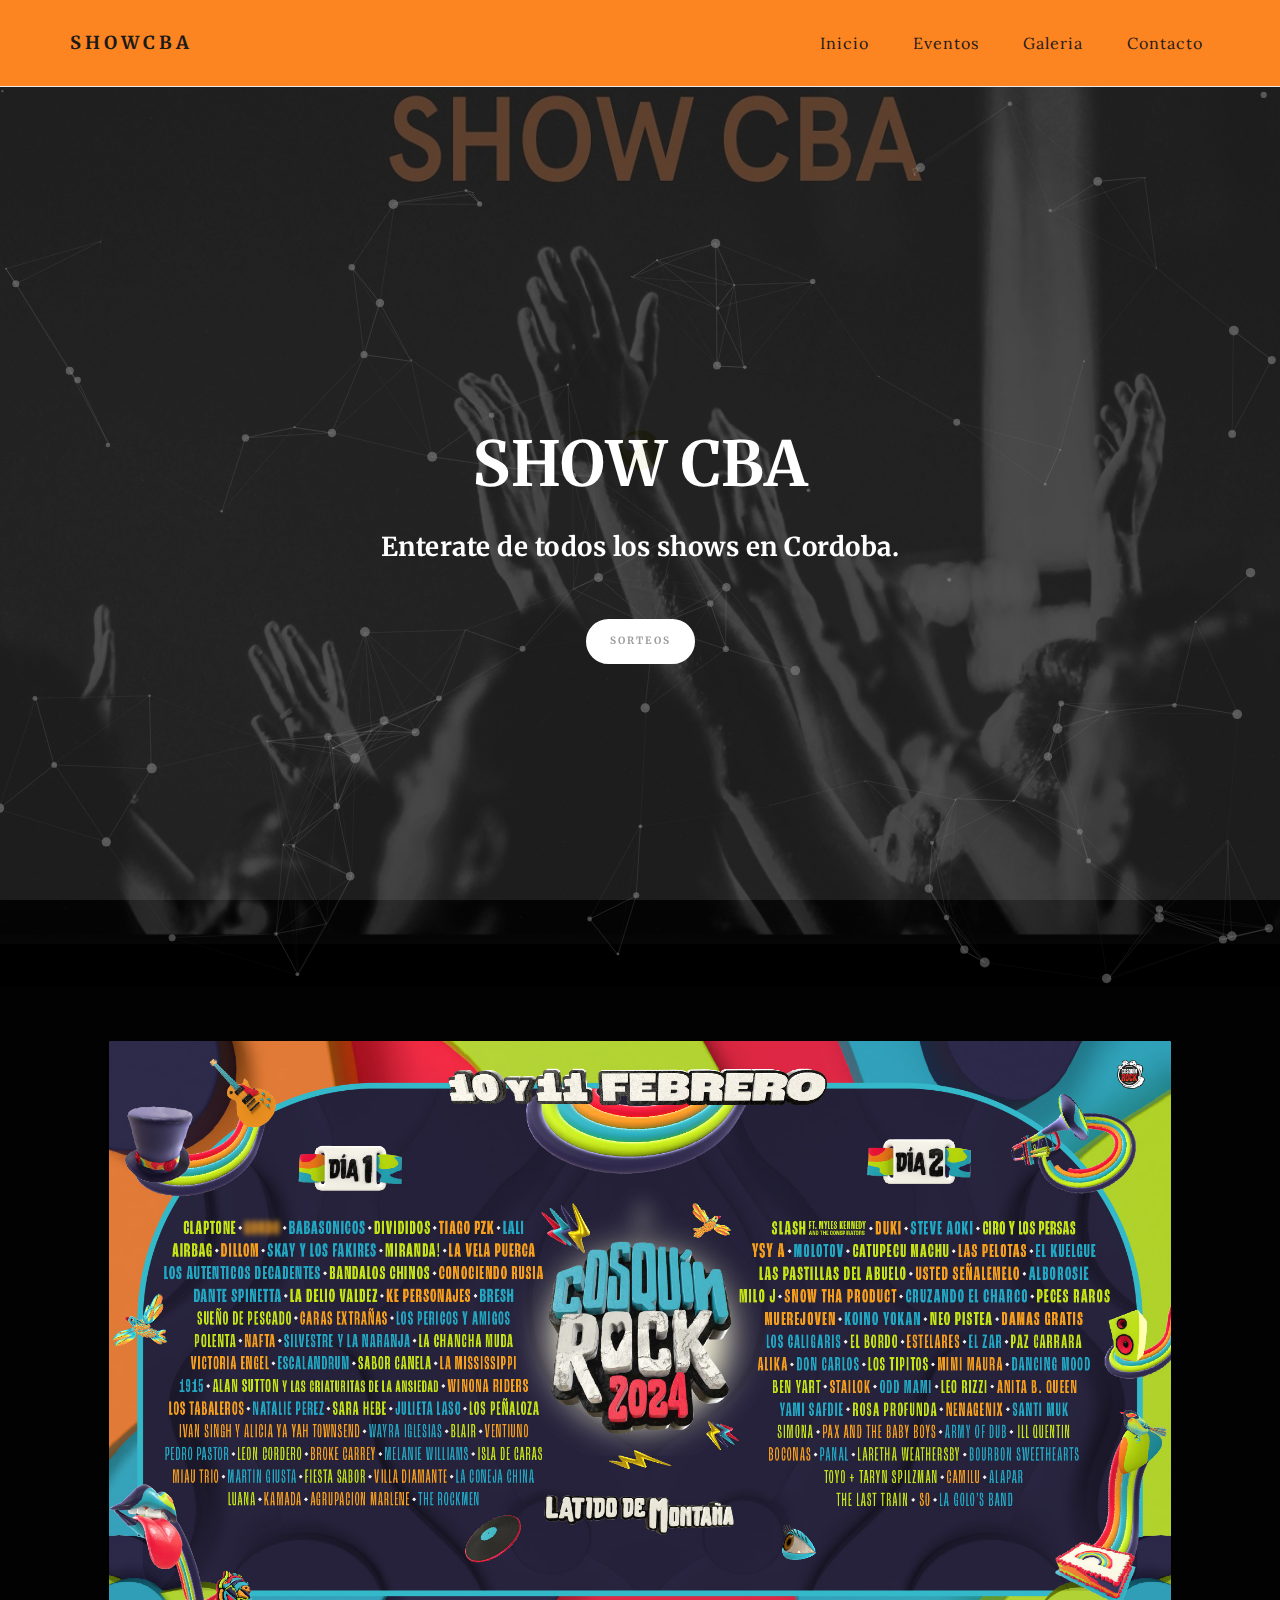
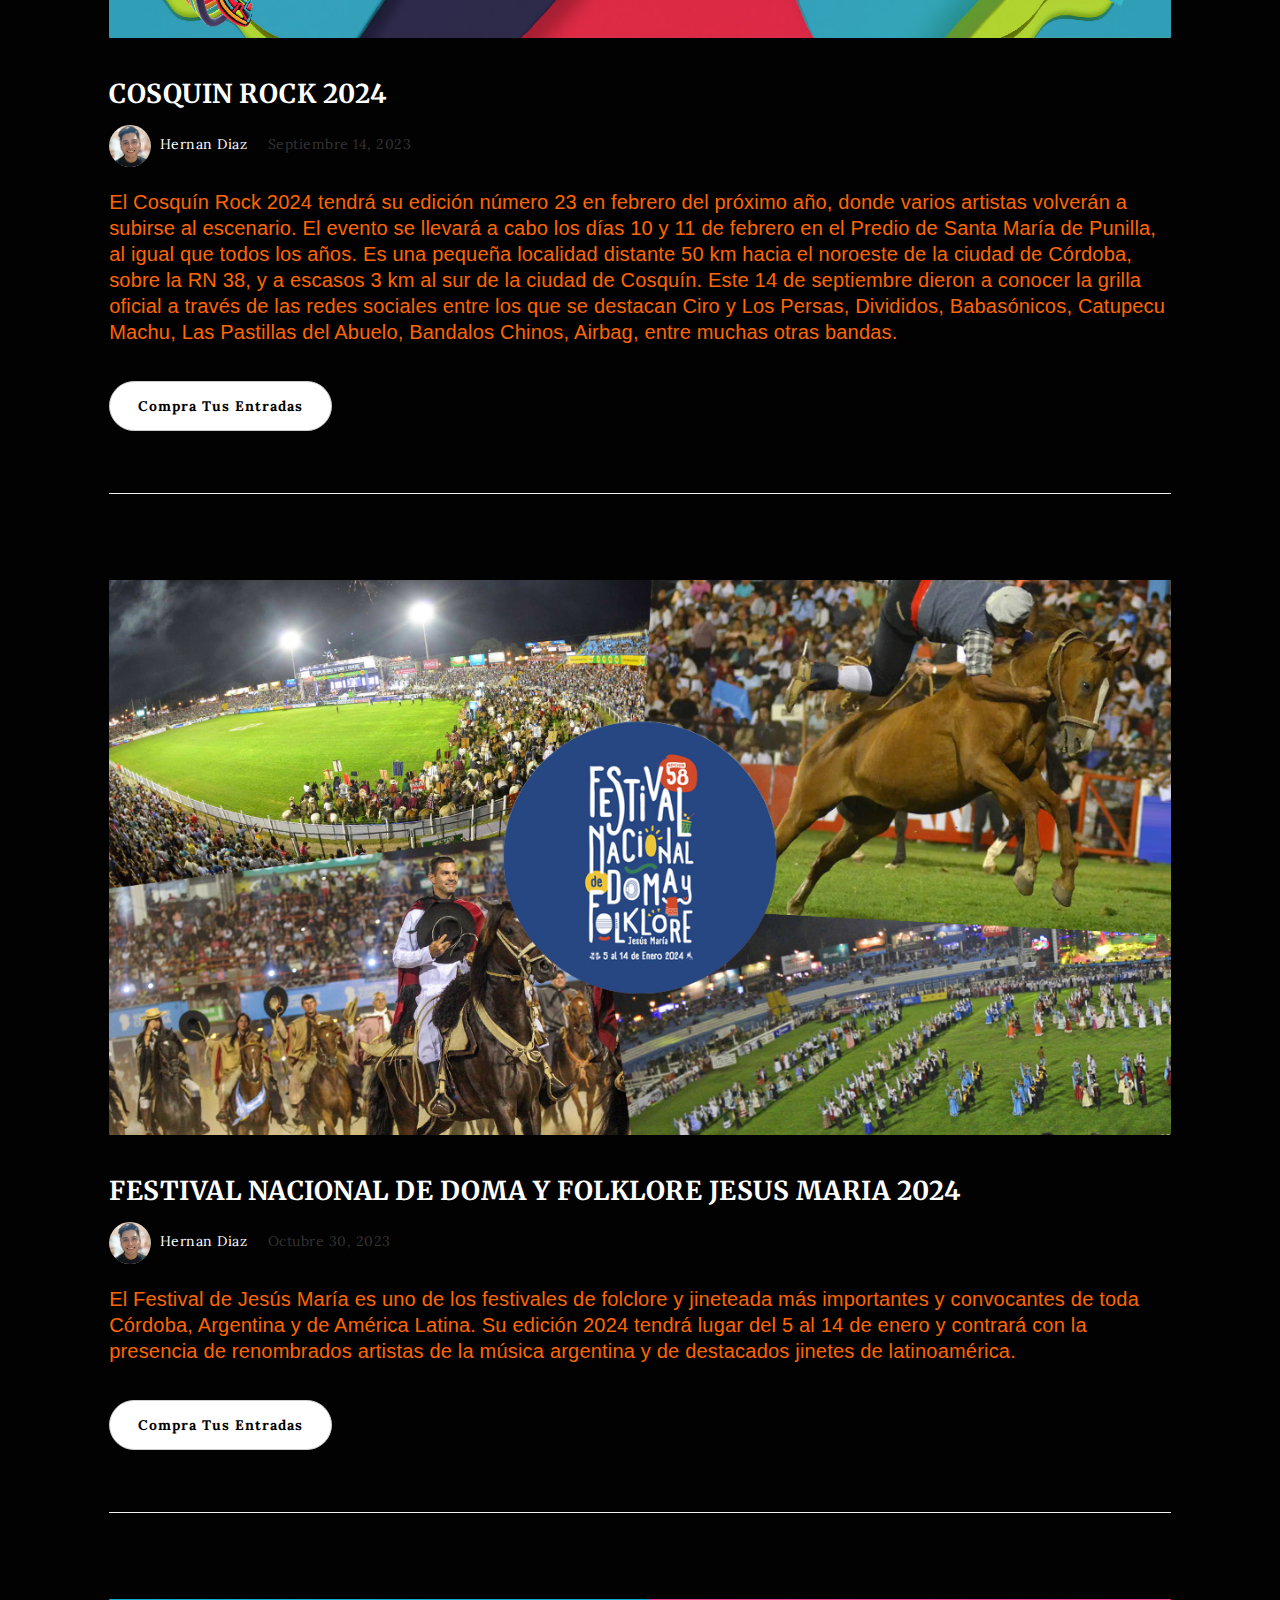
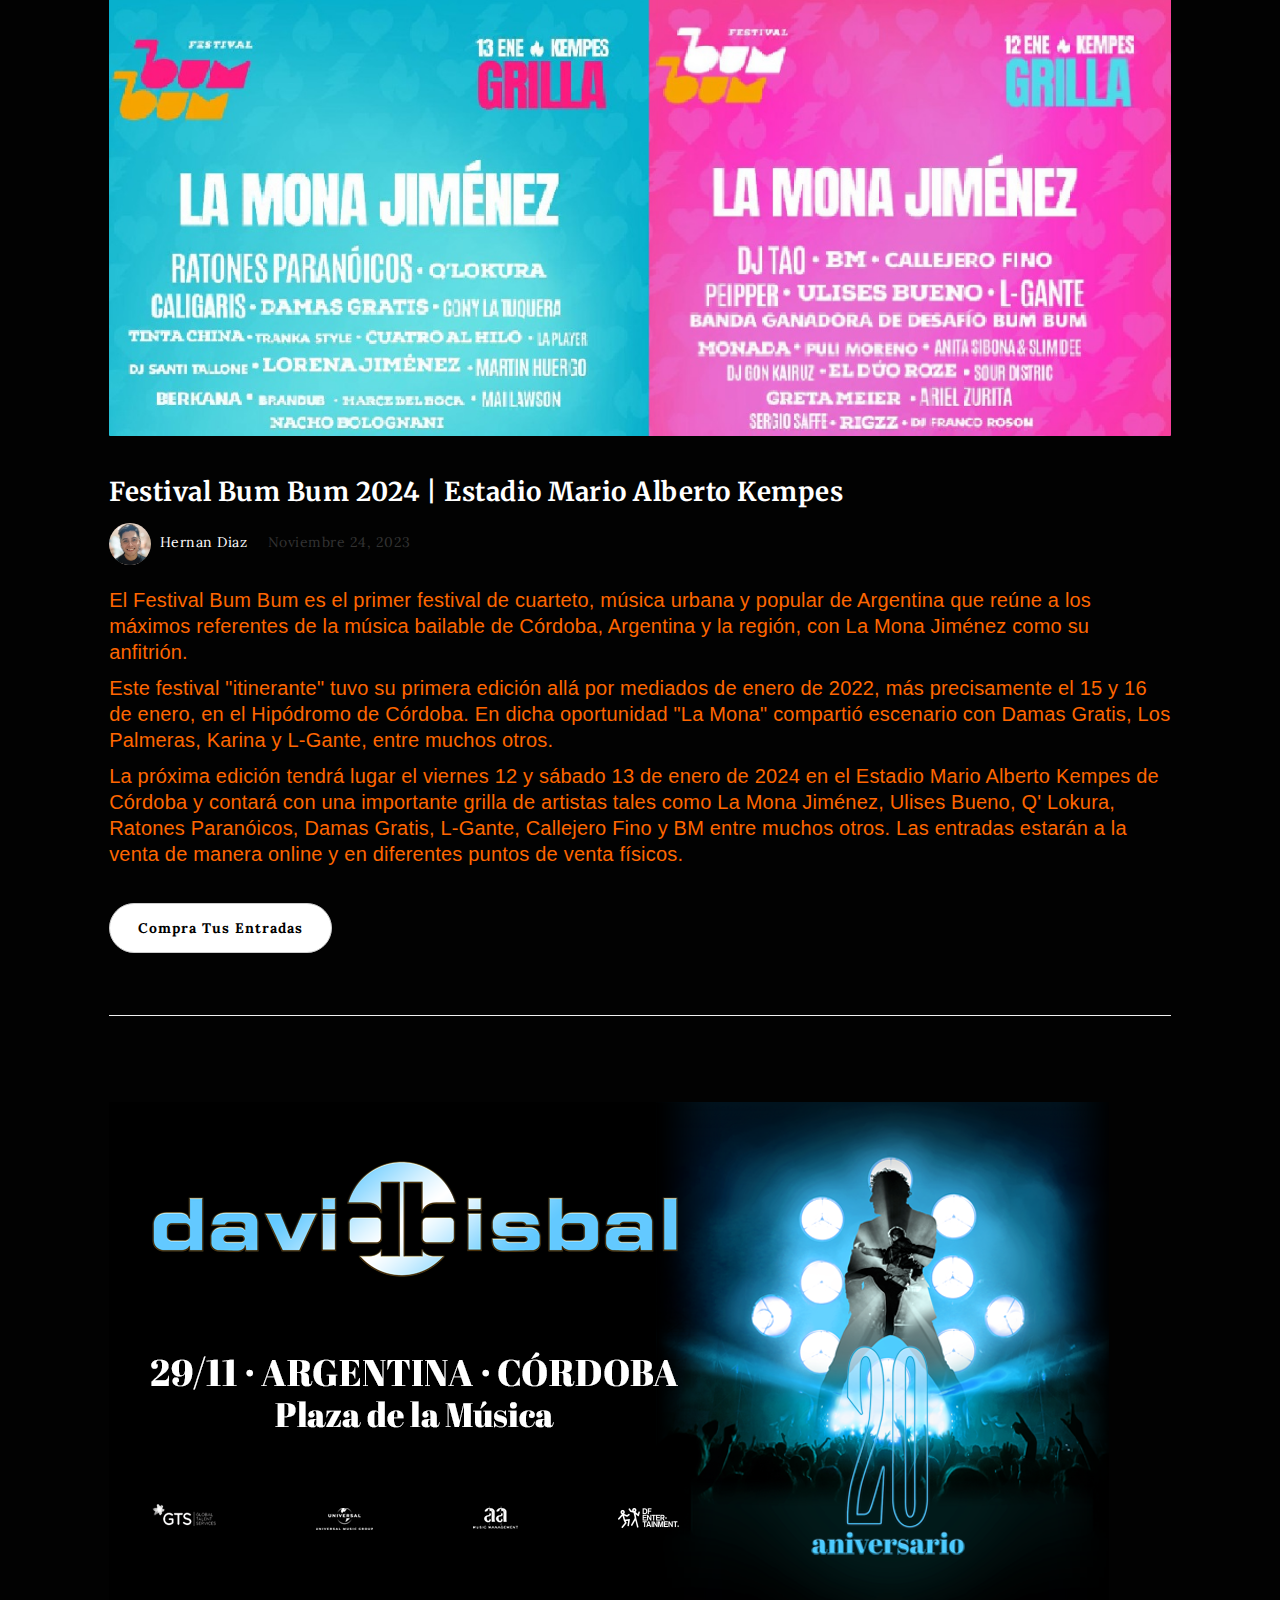
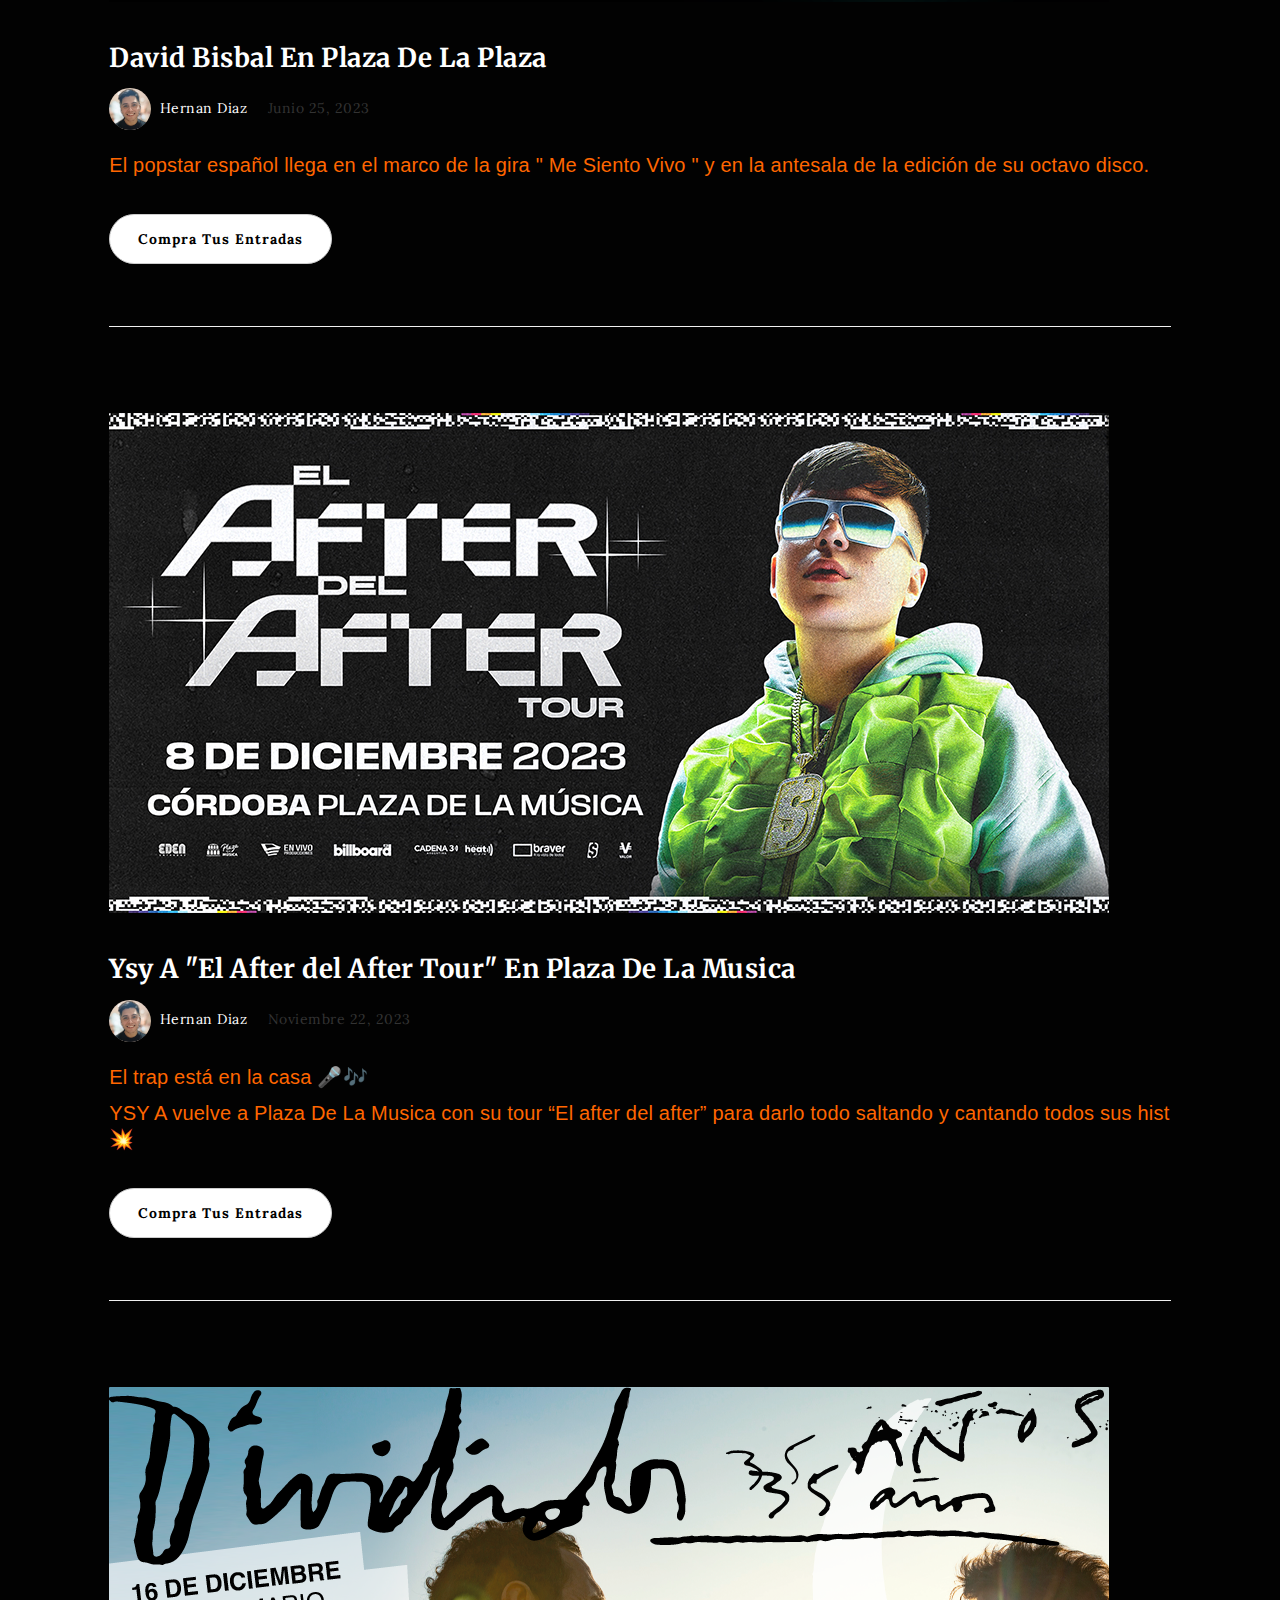
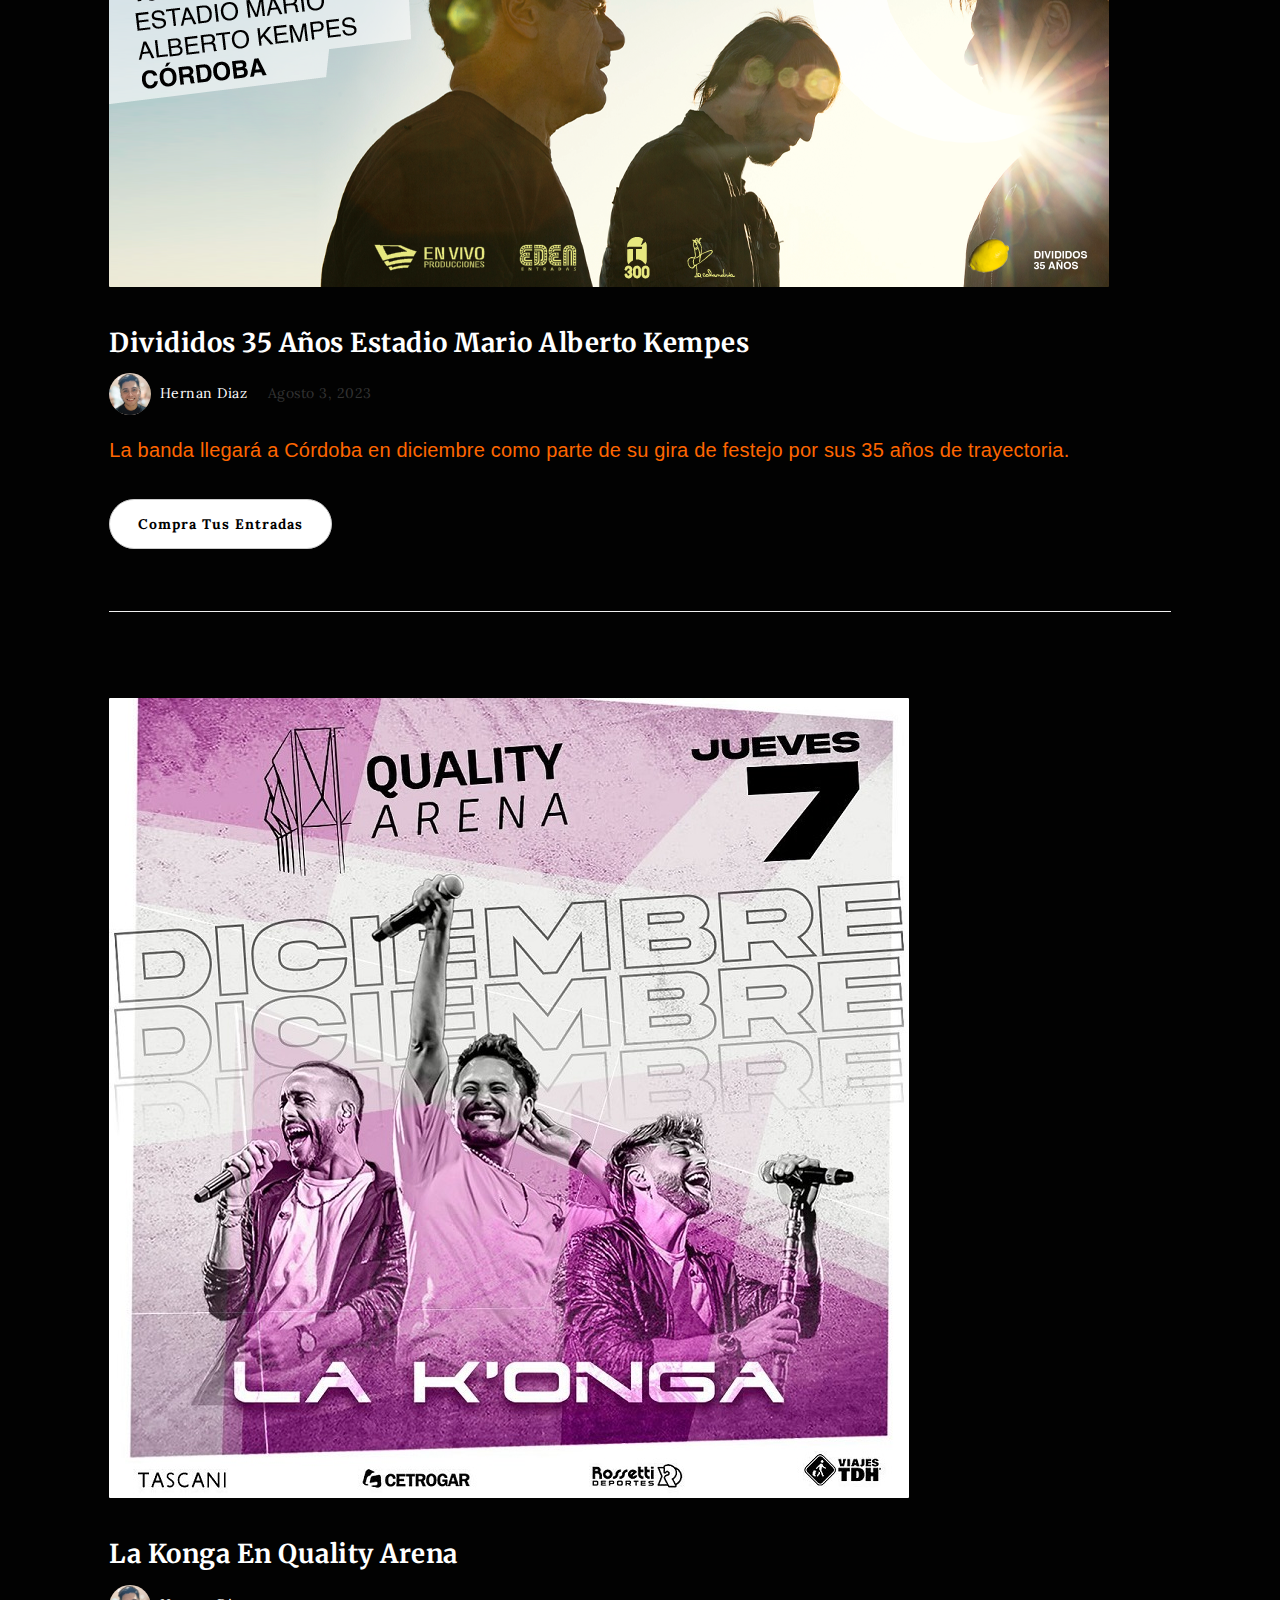
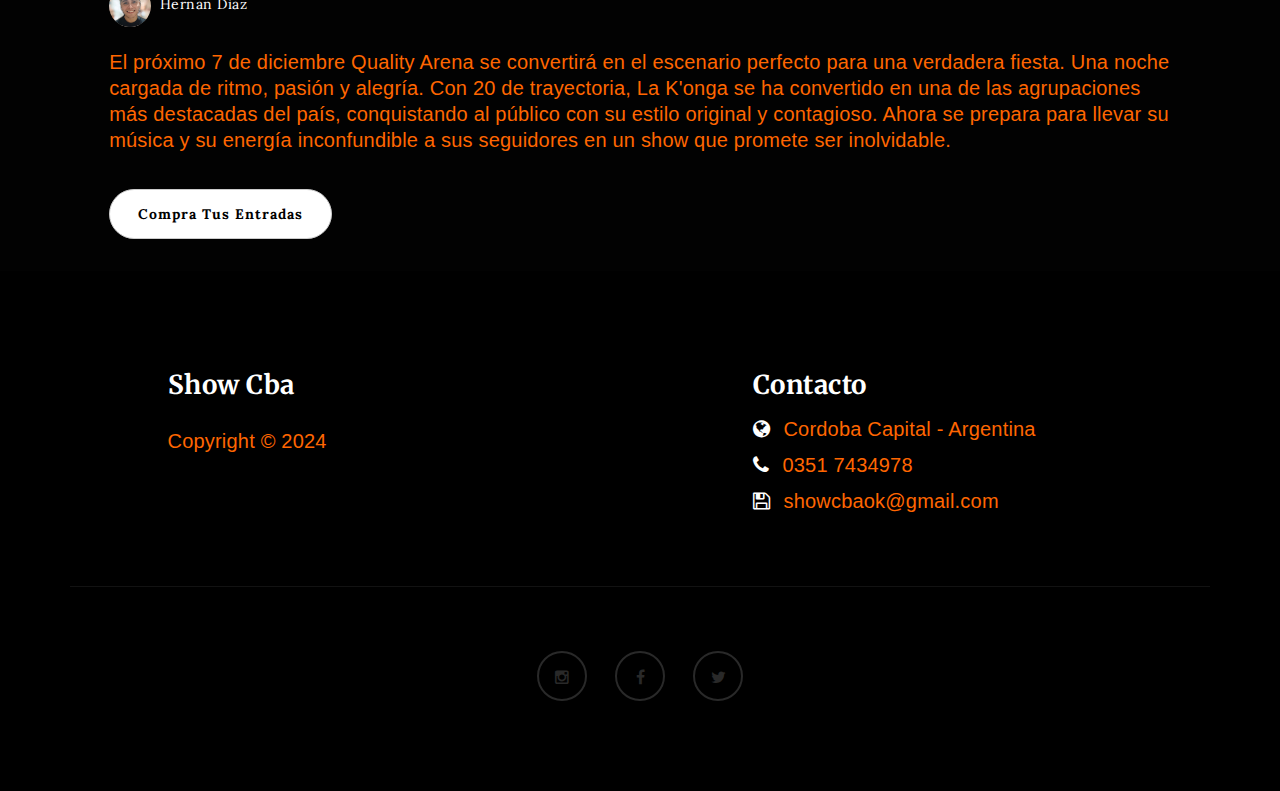
<file: index.html>
<!DOCTYPE html>
<html lang="en">
<head>

<meta charset="UTF-8">
<meta http-equiv="X-UA-Compatible" content="IE=Edge">
<meta name="description" content="">
<meta name="keywords" content="">
<meta name="author" content="">
<meta name="viewport" content="width=device-width, initial-scale=1, maximum-scale=1">

<title>Show Cba</title>
<link rel="shortcut icon" href="images/ico.jpg">

<link rel="stylesheet" href="css/bootstrap.min.css">
<link rel="stylesheet" href="css/font-awesome.min.css">

<!-- Main css -->
<link rel="stylesheet" href="css/style.css">
<link href="https://fonts.googleapis.com/css?family=Lora|Merriweather:300,400" rel="stylesheet">

</head>
<body>

<!-- PRE LOADER -->

<div class="preloader">
     <div class="sk-spinner sk-spinner-wordpress">
          <span class="sk-inner-circle"></span>
     </div>
</div>

<!-- Navigation section  -->

<div class="navbar navbar-default navbar-static-top" role="navigation">
     <div class="container">

          <div class="navbar-header">
               <button class="navbar-toggle" data-toggle="collapse" data-target=".navbar-collapse">
                    <span class="icon icon-bar"></span>
                    <span class="icon icon-bar"></span>
                    <span class="icon icon-bar"></span>
               </button>
               <a href="index.html" class="navbar-brand">Showcba</a>
          </div>
          <div class="collapse navbar-collapse">
               <ul class="nav navbar-nav navbar-right">
                    <li class="active"><a href="index.html">Inicio</a></li>
                    <li><a href="pag/about.html">Eventos</a></li>
                    <li><a href="pag/gallery.html">Galeria</a></li>
                    <li><a href="pag/contact.html">Contacto</a></li>
               </ul>
          </div>

  </div>
</div>

<!-- Home Section -->

<section id="home" class="main-home parallax-section">
     <div class="overlay"></div>
     <div id="particles-js"></div>
     <div class="container">
          <div class="row">

               <div class="col-md-12 col-sm-12">
                    <h1>SHOW  CBA</h1>
                    <h3>Enterate de todos los shows en Cordoba.</h3>
                    <a href="https://www.instagram.com/show_cba/" target="_blank" class="smoothScroll btn btn-default">Sorteos</a>
               </div>

          </div>
     </div>
</section>

<!-- Blog Section -->
          <div class="row">

               <div class="col-md-offset-1 col-md-10 col-sm-12">
                    <div class="blog-post-thumb">
                         <div class="blog-post-image">
                              <a href="pag/single-post.html">
                                   <img src="images/CR24.jpg" class="img-responsive" alt="Blog Image">
                              </a>
                         </div>
                         <div class="blog-post-title">
                              <h3><a href="pag/single-post.html">COSQUIN ROCK 2024</a></h3>
                         </div>
                         <div class="blog-post-format">
                              <span><a href="#"><img src="images/yo1.jpg" class="img-responsive img-circle"> Hernan Diaz</a></span>
                              <span><i class="fa fa-date"></i> Septiembre 14, 2023</span>
                             <!-- <span><a href="https://www.edenentradas.com.ar/sitio/contenido/evento?ce=SHOW006276"><i class=""></i> Compra Tus Entradas</a></span>-->
                         </div>
                         <div class="blog-post-des">
                              <p>El Cosquín Rock 2024 tendrá su edición número 23 en febrero del próximo año, donde varios artistas volverán a subirse al escenario. El evento se llevará a cabo los días 10 y 11 de febrero en el Predio de Santa María de Punilla, al igual que todos los años. Es una pequeña localidad distante 50 km hacia el noroeste de la ciudad de Córdoba, sobre la RN 38, y a escasos 3 km al sur de la ciudad de Cosquín.

                                   Este 14 de septiembre dieron a conocer la grilla oficial a través de las redes sociales entre los que se destacan Ciro y Los Persas, Divididos, Babasónicos, Catupecu Machu, Las Pastillas del Abuelo, Bandalos Chinos, Airbag, entre muchas otras bandas.</p>
                              <a href="https://www.edenentradas.com.ar/sitio/contenido/evento?ce=SHOW006276" target="_blank" class="btn btn-default">Compra Tus Entradas</a>
                         </div>
                    </div>

                    <div class="blog-post-thumb">
                         <div class="blog-post-image">
                              <a href="pag/jesusmaria.html">
                                   <img src="images/jm.jpg" class="img-responsive" alt="Blog Image">
                              </a>
                         </div>
                         <div class="blog-post-title">
                              <h3><a href="pag/jesusmaria.html">FESTIVAL NACIONAL DE DOMA Y FOLKLORE JESUS MARIA 2024</a></h3>
                         </div>
                         <div class="blog-post-format">
                              <span><a href="#"><img src="images/yo1.jpg" class="img-responsive img-circle"> Hernan Diaz</a></span>
                              <span><i class="fa fa-date"></i> Octubre 30, 2023</span>
                             <!-- <span><a href="https://www.edenentradas.com.ar/sitio/contenido/evento?ce=SHOW006276"><i class=""></i> Compra Tus Entradas</a></span>-->
                         </div>
                         <div class="blog-post-des">
                              <p>El Festival de Jesús María es uno de los festivales de folclore y jineteada más importantes y convocantes de toda Córdoba, Argentina y de América Latina. Su edición 2024 tendrá lugar del 5 al 14 de enero y contrará con la presencia de renombrados artistas de la música argentina y de destacados jinetes de latinoamérica.</p>
                              <a href="https://www.paseshow.com.ar/eventos/58-festival-de-doma-y-folklore-2024" target="_blank" class="btn btn-default">Compra Tus Entradas</a>
                         </div>
                    </div>

                    <div class="blog-post-thumb">
                         <div class="blog-post-image">
                              <a >
                                   <img src="images/grillabumbum.jpg" class="img-responsive" alt="Blog Image">
                              </a>
                         </div>
                         <div class="blog-post-title">
                              <h3><a href="single-post.html">Festival Bum Bum 2024 | Estadio Mario Alberto Kempes</a></h3>
                         </div>
                         <div class="blog-post-format">
                              <span><a href="#"><img src="images/yo1.jpg" class="img-responsive img-circle"> Hernan Diaz</a></span>
                              <span><i class="fa fa-date"></i> Noviembre 24, 2023</span>
                              
                         </div>
                         <div class="blog-post-des">
                              <p>El Festival Bum Bum es el primer festival de cuarteto, música urbana y popular de Argentina que reúne a los máximos referentes de la música bailable de Córdoba, Argentina y la región, con La Mona Jiménez como su anfitrión.</p>
                              <p>Este festival "itinerante" tuvo su primera edición allá por mediados de enero de 2022, más precisamente el 15 y 16 de enero, en el Hipódromo de Córdoba. En dicha oportunidad "La Mona" compartió escenario con Damas Gratis, Los Palmeras, Karina y L-Gante, entre muchos otros.</p>
                              <p>La próxima edición tendrá lugar el viernes 12 y sábado 13 de enero de 2024 en el Estadio Mario Alberto Kempes de Córdoba y contará con una importante grilla de artistas tales como La Mona Jiménez, Ulises Bueno, Q' Lokura, Ratones Paranóicos, Damas Gratis, L-Gante, Callejero Fino y BM entre muchos otros. Las entradas estarán a la venta de manera online y en diferentes puntos de venta físicos.</p>
                              <a href="https://www.edenentradas.com.ar/sitio/contenido/evento?ce=SHOW006333" target="_blank" class="btn btn-default">Compra Tus Entradas</a>
                         </div>
                    </div>
                    
                    <div class="blog-post-thumb">
                         <div class="blog-post-image">
                              <a href="pag/postplaza.html">
                                   <img src="images/davidbibal.jpg" class="img-responsive" alt="Blog Image">
                              </a>
                         </div>
                         <div class="blog-post-title">
                              <h3><a href="pag/postplaza.html">David Bisbal En Plaza De La Plaza</a></h3>
                         </div>
                         <div class="blog-post-format">
                              <span><a href="#"><img src="images/yo1.jpg" class="img-responsive img-circle"> Hernan Diaz</a></span>
                              <span><i class="fa fa-date"></i> Junio 25, 2023</span>                              
                         </div>
                         <div class="blog-post-des">
                              <p>El popstar español llega en el marco de la gira " Me Siento Vivo " y en la antesala de la edición de su octavo disco.</p>
                              <a href=https://www.edenentradas.com.ar/sitio/contenido/funcion?cf=FUNC021894&cv=" target="_blank" class="btn btn-default">Compra Tus Entradas</a>
                         </div>
                    </div>

                    <div class="blog-post-thumb">
                         <div class="blog-post-image">
                              <a href="pag/ysya.html">
                                   <img src="images/ysya.jpg" class="img-responsive" alt="Blog Image">
                              </a>
                         </div>
                         <div class="blog-post-title">
                              <h3><a href="pag/ysya.html">Ysy A "El After del After Tour" En Plaza De La Musica</a></h3>
                         </div>
                         <div class="blog-post-format">
                              <span><a href="#"><img src="images/yo1.jpg" class="img-responsive img-circle"> Hernan Diaz</a></span>
                              <span><i class="fa fa-date"></i> Noviembre 22, 2023</span>                              
                         </div>
                         <div class="blog-post-des">
                              <p>El trap está en la casa 🎤🎶</p>
                              <p>YSY A vuelve a Plaza De La Musica con su tour “El after del after” para darlo todo saltando y cantando todos sus hist💥</p>                              
                              <a href=https://www.edenentradas.com.ar/sitio/contenido/funcion?cf=FUNC022366&cv=%22" target="_blank" class="btn btn-default">Compra Tus Entradas</a>
                         </div>
                    </div>

                    <div class="blog-post-thumb">
                         <div class="blog-post-image">
                              <a href="pag/divididos.html">
                                   <img src="images/divididos.jpg" class="img-responsive" alt="Blog Image">
                              </a>
                         </div>
                         <div class="blog-post-title">
                              <h3><a href="pag/divididos.html">Divididos 35 Años Estadio Mario Alberto Kempes</a></h3>
                         </div>
                         <div class="blog-post-format">
                              <span><a href="#"><img src="images/yo1.jpg" class="img-responsive img-circle"> Hernan Diaz</a></span>
                              <span><i class="fa fa-date"></i> Agosto 3, 2023</span>                              
                         </div>
                         <div class="blog-post-des">
                              <p>La banda llegará a Córdoba en diciembre como parte de su gira de festejo por sus 35 años de trayectoria.</p>                                                           
                              <a href=https://www.edenentradas.com.ar/sitio/contenido/funcion?cf=FUNC021922&cv=%22" target="_blank" class="btn btn-default">Compra Tus Entradas</a>
                         </div>
                    </div>


                    <div class="blog-post-thumb">
                         <div class="blog-post-image">
                              <a >
                                   <img src="images/Lkg.jpg" class="img-responsive" alt="Blog Image">
                              </a>
                         </div>
                         <div class="blog-post-title">
                              <h3><a href="single-post.html">La Konga En Quality Arena</a></h3>
                         </div>
                         <div class="blog-post-format">
                              <span><a href="#"><img src="images/yo1.jpg" class="img-responsive img-circle"> Hernan Diaz</a></span>                                                            
                         </div>
                         <div class="blog-post-des">
                              <p>El próximo 7 de diciembre Quality Arena se convertirá en el escenario perfecto para una verdadera fiesta. Una noche cargada de ritmo, pasión y alegría.

                                   Con 20 de trayectoria, La K'onga se ha convertido en una de las agrupaciones más destacadas del país, conquistando al público con su estilo original y contagioso. Ahora se prepara para llevar su música y su energía inconfundible a sus seguidores en un show que promete ser inolvidable.</p>
                              <a href="https://www.ticketek.com.ar/la-konga/quality-arena" target="_blank" class="btn btn-default">Compra Tus Entradas</a>
                         </div>                         
                    </div>
               </div>

          </div>
     </div>
</section>

<!-- Footer Section -->

<footer>
     <div class="container">
          <div class="row">

               <div class="col-md-5 col-md-offset-1 col-sm-6">
                    <h3>Show Cba</h3>                    
                    <div class="footer-copyright">
                         <p>Copyright &copy; 2024</p>
                    </div>
               </div>

               <div class="col-md-4 col-md-offset-1 col-sm-6">
                    <h3>Contacto</h3>
                    <p><i class="fa fa-globe"></i> Cordoba Capital - Argentina</p>
                    <p><i class="fa fa-phone"></i> 0351 7434978</p>
                    <p><i class="fa fa-save"></i> showcbaok@gmail.com</p>
               </div>

               <div class="clearfix col-md-12 col-sm-12">
                    <hr>
               </div>

               <div class="col-md-12 col-sm-12">
                    <ul class="social-icon">
                         <li><a href="https://www.instagram.com/show_cba" target="_blank" class="fa fa-instagram"></a></li>
                         <li><a href="https://www.facebook.com/showcba" target="_blank" class="fa fa-facebook"></a></li>
                         <li><a href="https://twitter.com/i/flow/login?redirect_after_login=%2Fshowcba" target="_blank" class="fa fa-twitter"></a></li>                                               
                         
                    </ul>
               </div>
               
          </div>
     </div>
</footer>

<!-- Back top -->
<a href="#back-top" class="go-top"><i class="fa fa-angle-up"></i></a>

<!-- SCRIPTS -->

<script src="js/jquery.js"></script>
<script src="js/bootstrap.min.js"></script>
<script src="js/particles.min.js"></script>
<script src="js/app.js"></script>
<script src="js/jquery.parallax.js"></script>
<script src="js/smoothscroll.js"></script>
<script src="js/custom.js"></script>

</body>
</html>
</file>
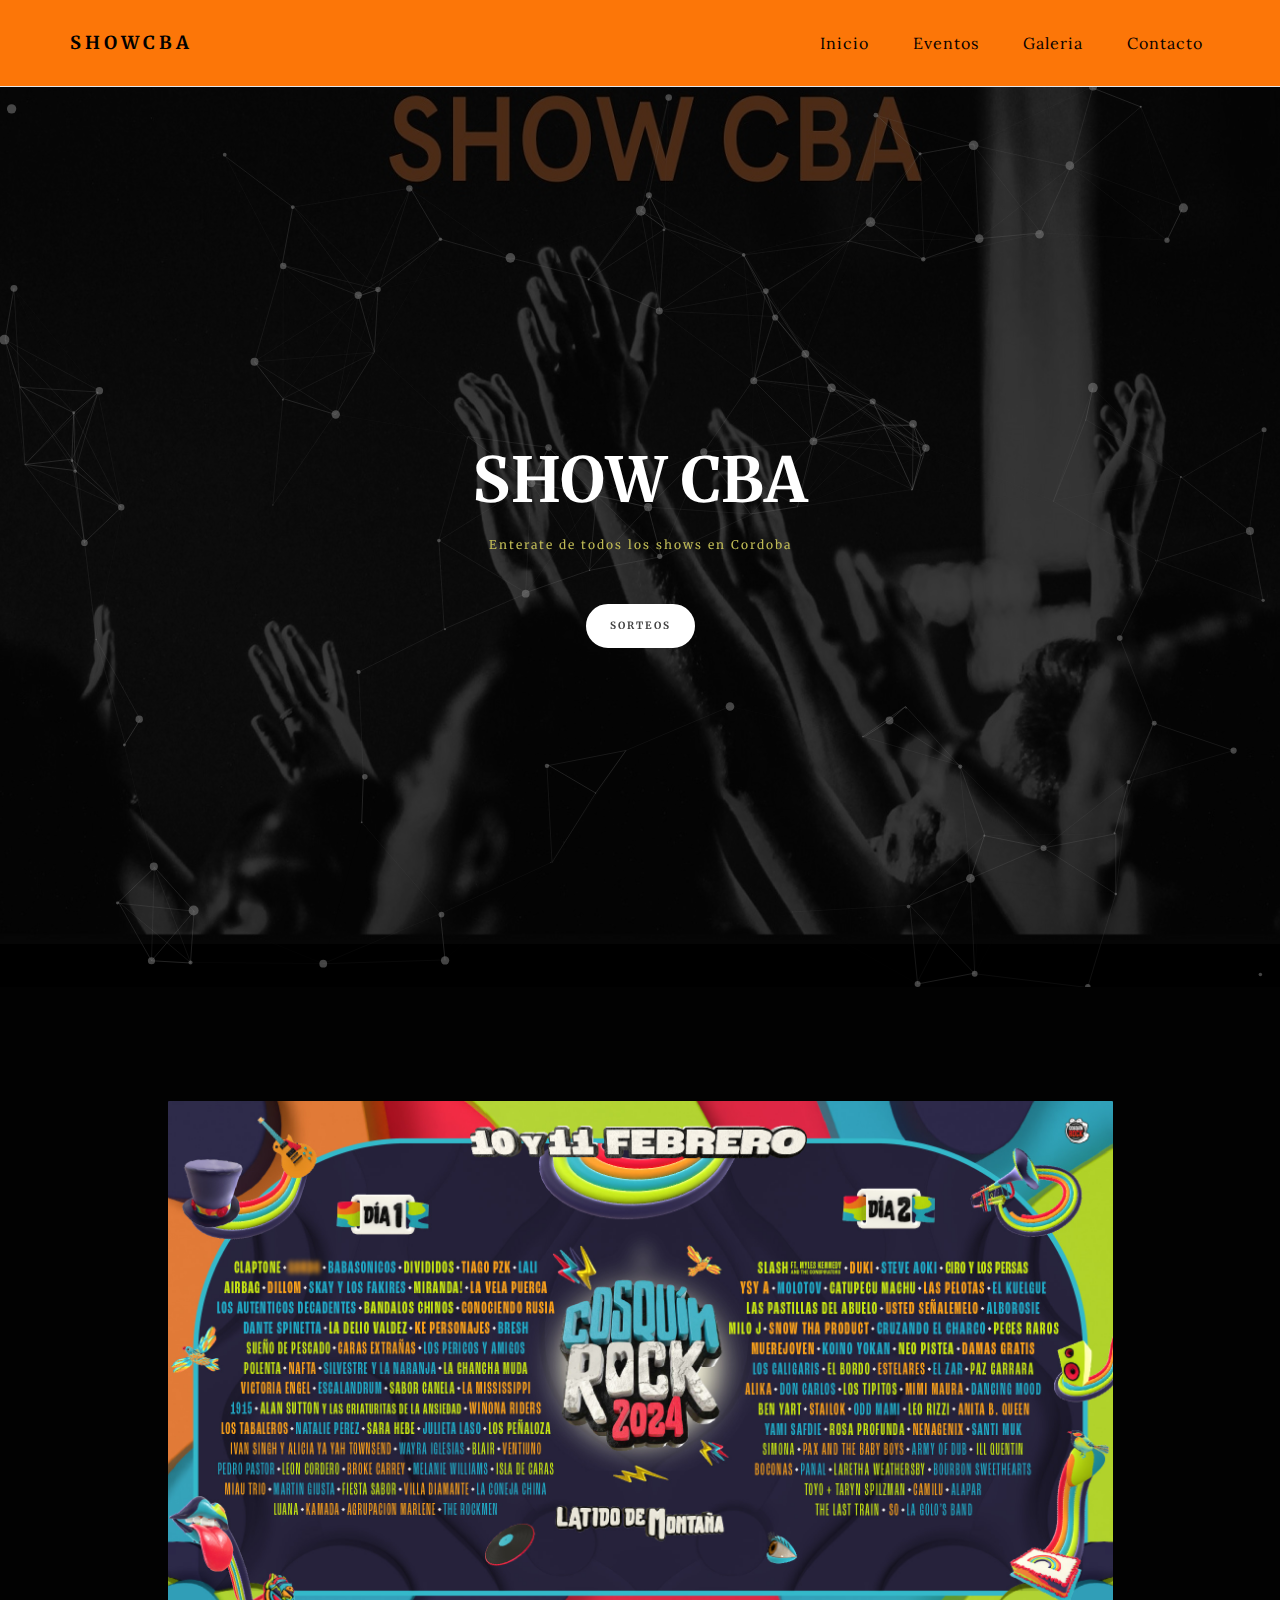
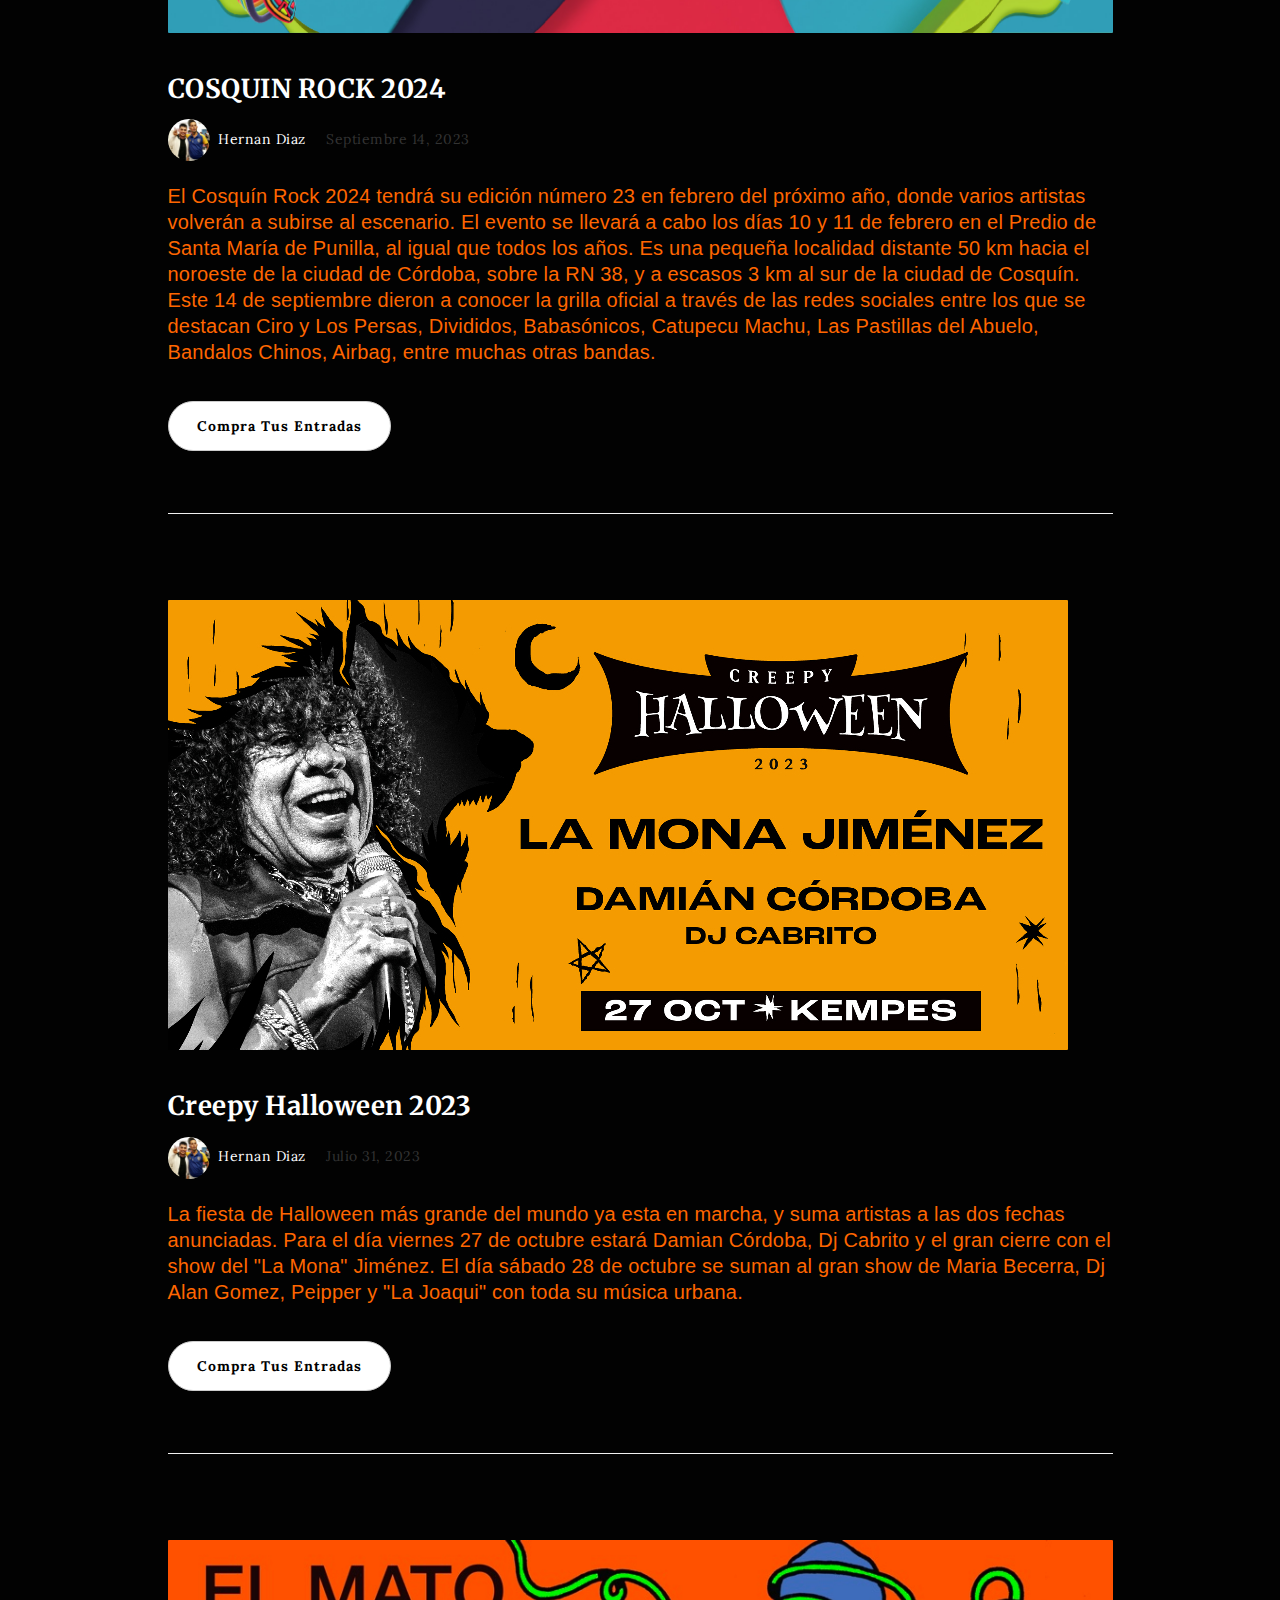
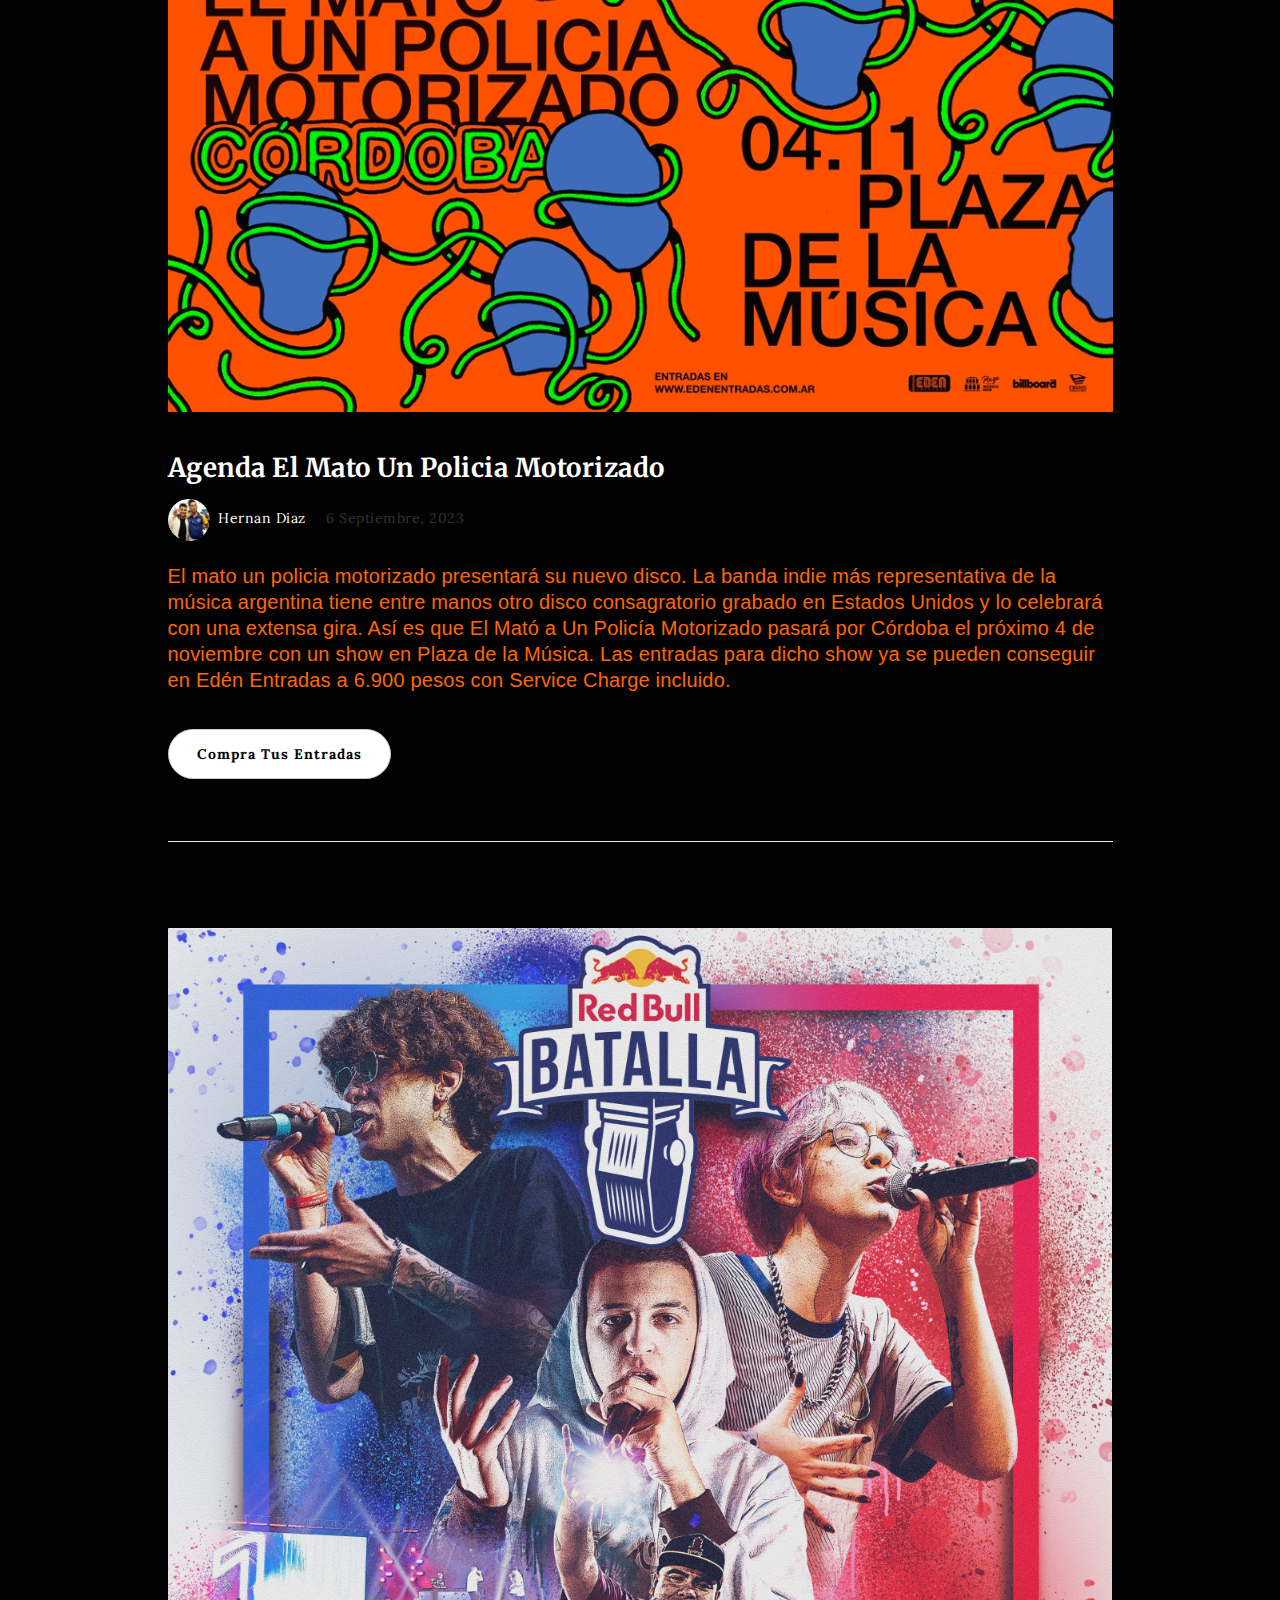
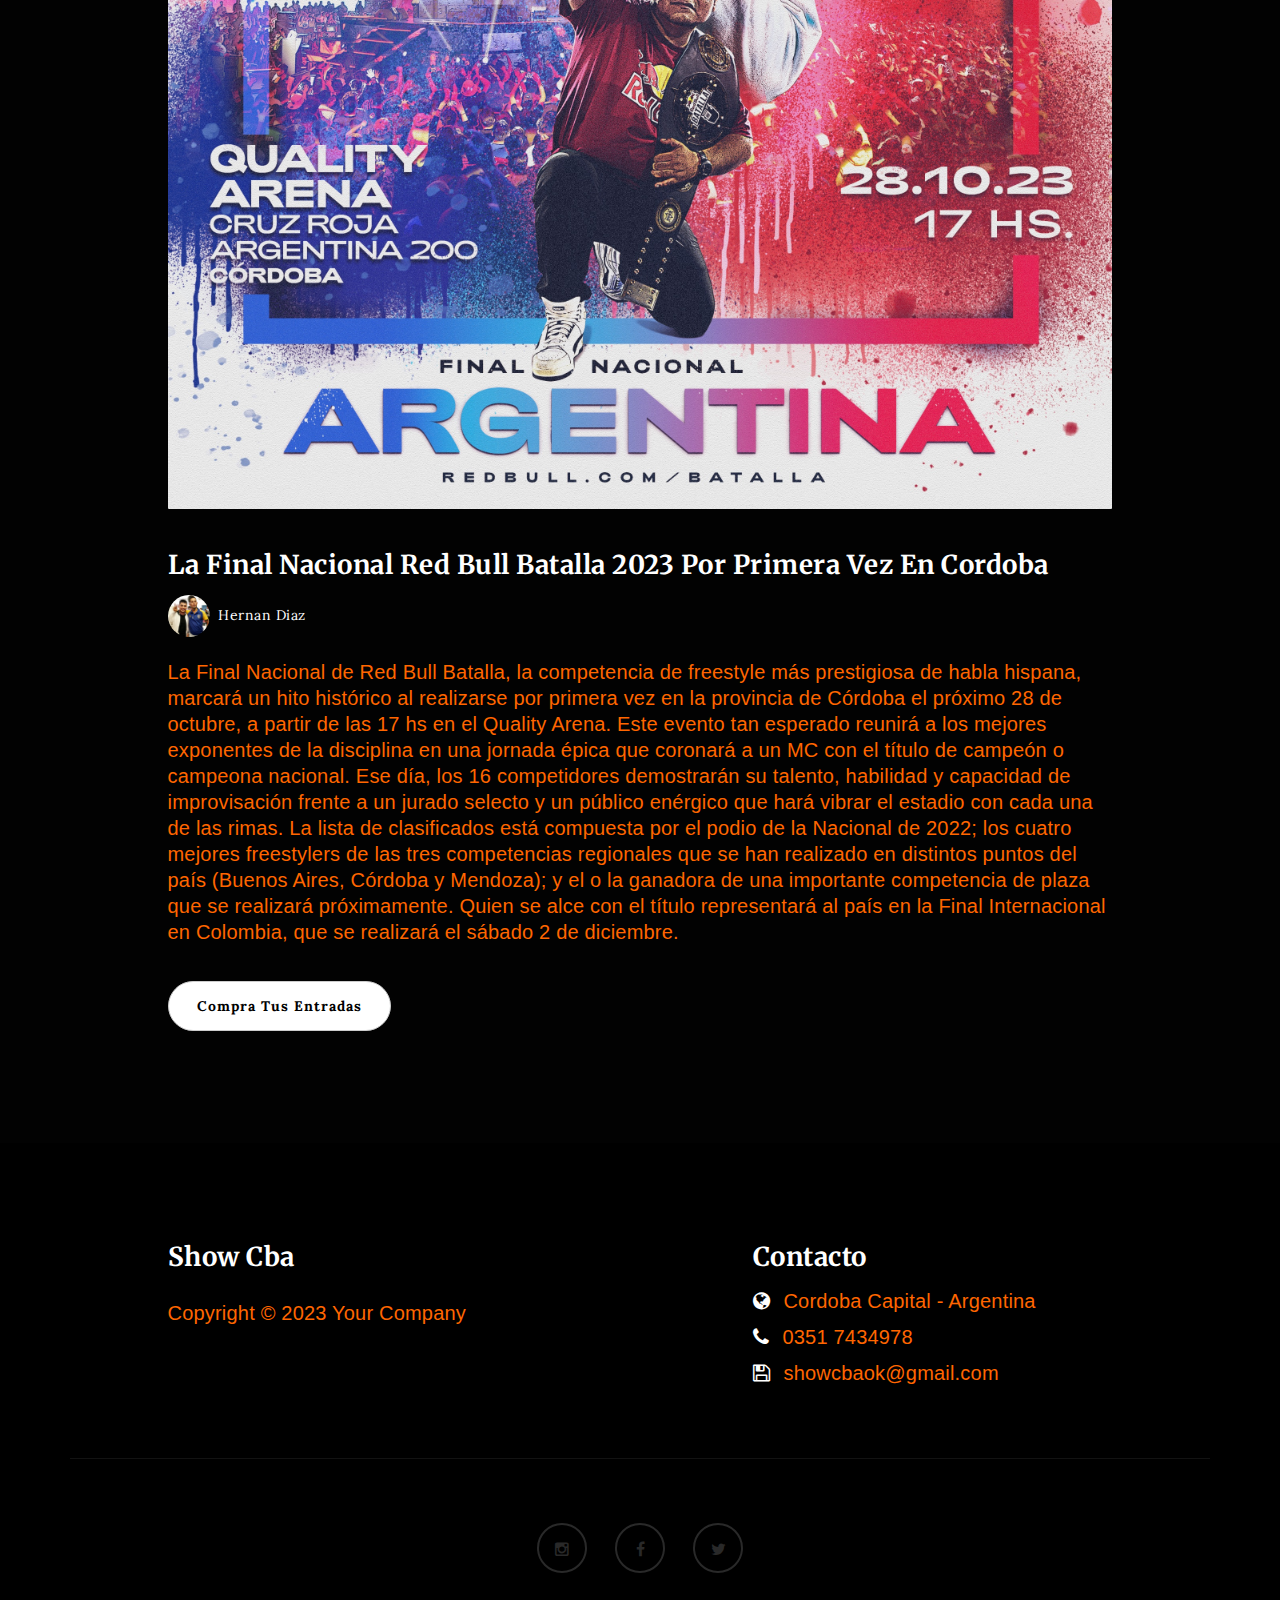
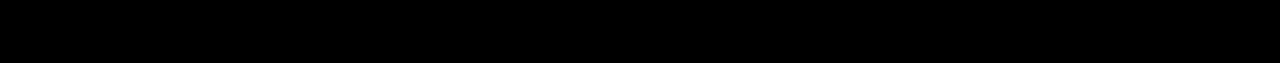
<file: showcba/index.html>
<!DOCTYPE html>
<html lang="en">
<head>

<meta charset="UTF-8">
<meta http-equiv="X-UA-Compatible" content="IE=Edge">
<meta name="description" content="">
<meta name="keywords" content="">
<meta name="author" content="">
<meta name="viewport" content="width=device-width, initial-scale=1, maximum-scale=1">

<title>Show Cba</title>

<link rel="stylesheet" href="css/bootstrap.min.css">
<link rel="stylesheet" href="css/font-awesome.min.css">

<!-- Main css -->
<link rel="stylesheet" href="css/style.css">
<link href="https://fonts.googleapis.com/css?family=Lora|Merriweather:300,400" rel="stylesheet">

</head>
<body>

<!-- PRE LOADER -->

<div class="preloader">
     <div class="sk-spinner sk-spinner-wordpress">
          <span class="sk-inner-circle"></span>
     </div>
</div>

<!-- Navigation section  -->

<div class="navbar navbar-default navbar-static-top" role="navigation">
     <div class="container">

          <div class="navbar-header">
               <button class="navbar-toggle" data-toggle="collapse" data-target=".navbar-collapse">
                    <span class="icon icon-bar"></span>
                    <span class="icon icon-bar"></span>
                    <span class="icon icon-bar"></span>
               </button>
               <a href="index.html" class="navbar-brand">Showcba</a>
          </div>
          <div class="collapse navbar-collapse">
               <ul class="nav navbar-nav navbar-right">
                    <li class="active"><a href="index.html">Inicio</a></li>
                    <li><a href="about.html">Eventos</a></li>
                    <li><a href="gallery.html">Galeria</a></li>
                    <li><a href="contact.html">Contacto</a></li>
               </ul>
          </div>

  </div>
</div>

<!-- Home Section -->

<section id="home" class="main-home parallax-section">
     <div class="overlay"></div>
     <div id="particles-js"></div>
     <div class="container">
          <div class="row">

               <div class="col-md-12 col-sm-12">
                    <h1>SHOW  CBA</h1>
                    <h4>Enterate de todos los shows en Cordoba</h4>
                    <a href="https://www.instagram.com/show_cba/" target="_blank" class="smoothScroll btn btn-default">Sorteos</a>
               </div>

          </div>
     </div>
</section>

<!-- Blog Section -->

<section id="blog">
     <div class="container">
          <div class="row">

               <div class="col-md-offset-1 col-md-10 col-sm-12">
                    <div class="blog-post-thumb">
                         <div class="blog-post-image">
                              <a href="single-post.html">
                                   <img src="images/CR24.jpg" class="img-responsive" alt="Blog Image">
                              </a>
                         </div>
                         <div class="blog-post-title">
                              <h3><a href="single-post.html">COSQUIN ROCK 2024</a></h3>
                         </div>
                         <div class="blog-post-format">
                              <span><a href="#"><img src="images/yo.jpg" class="img-responsive img-circle"> Hernan Diaz</a></span>
                              <span><i class="fa fa-date"></i> Septiembre 14, 2023</span>
                             <!-- <span><a href="https://www.edenentradas.com.ar/sitio/contenido/evento?ce=SHOW006276"><i class=""></i> Compra Tus Entradas</a></span>-->
                         </div>
                         <div class="blog-post-des">
                              <p>El Cosquín Rock 2024 tendrá su edición número 23 en febrero del próximo año, donde varios artistas volverán a subirse al escenario. El evento se llevará a cabo los días 10 y 11 de febrero en el Predio de Santa María de Punilla, al igual que todos los años. Es una pequeña localidad distante 50 km hacia el noroeste de la ciudad de Córdoba, sobre la RN 38, y a escasos 3 km al sur de la ciudad de Cosquín.

                                   Este 14 de septiembre dieron a conocer la grilla oficial a través de las redes sociales entre los que se destacan Ciro y Los Persas, Divididos, Babasónicos, Catupecu Machu, Las Pastillas del Abuelo, Bandalos Chinos, Airbag, entre muchas otras bandas.</p>
                              <a href="https://www.edenentradas.com.ar/sitio/contenido/evento?ce=SHOW006276" target="_blank" class="btn btn-default">Compra Tus Entradas</a>
                         </div>
                    </div>

                    <div class="blog-post-thumb">
                         <div class="blog-post-image">
                              <a >
                                   <img src="images/mona.jpg" class="img-responsive" alt="Blog Image">
                              </a>
                         </div>
                         <div class="blog-post-title">
                              <h3><a href="single-post.html">Creepy Halloween 2023</a></h3>
                         </div>
                         <div class="blog-post-format">
                              <span><a href="#"><img src="images/yo.jpg" class="img-responsive img-circle"> Hernan Diaz</a></span>
                              <span><i class="fa fa-date"></i> Julio 31, 2023</span>
                              
                         </div>
                         <div class="blog-post-des">
                              <p>La fiesta de Halloween más grande del mundo ya esta en marcha, y suma artistas a las dos fechas anunciadas. Para el día viernes 27 de octubre estará Damian Córdoba, Dj Cabrito  y el gran cierre con el show del "La Mona" Jiménez. 

                                   El día sábado 28 de octubre se suman al gran show de Maria Becerra, Dj Alan Gomez, Peipper y "La Joaqui" con toda su música urbana.
                                   </p>
                              <a href="https://www.edenentradas.com.ar/sitio/contenido/funcion?cf=FUNC022079&cv=" target="_blank" class="btn btn-default">Compra Tus Entradas</a>
                         </div>
                    </div>
                    
                    <div class="blog-post-thumb">
                         <div class="blog-post-image">
                              <a href="postplaza.html">
                                   <img src="images/elmato.jpg" class="img-responsive" alt="Blog Image">
                              </a>
                         </div>
                         <div class="blog-post-title">
                              <h3><a href="single-post.html">Agenda El Mato Un Policia Motorizado</a></h3>
                         </div>
                         <div class="blog-post-format">
                              <span><a href="#"><img src="images/yo.jpg" class="img-responsive img-circle"> Hernan Diaz</a></span>
                              <span><i class="fa fa-date"></i> 6 Septiembre, 2023</span>                              
                         </div>
                         <div class="blog-post-des">
                              <p>El mato un policia motorizado presentará su nuevo disco. La banda indie más representativa de la música argentina tiene entre manos otro disco consagratorio grabado en Estados Unidos y lo celebrará con una extensa gira. Así es que El Mató a Un Policía Motorizado pasará por Córdoba el próximo 4 de noviembre con un show en Plaza de la Música. Las entradas para dicho show ya se pueden conseguir en Edén Entradas a 6.900 pesos con Service Charge incluido.</p>
                              <a href="https://www.edenentradas.com.ar/sitio/contenido/funcion?cf=FUNC021598&cv=" target="_blank" class="btn btn-default">Compra Tus Entradas</a>
                         </div>
                    </div>

                    <div class="blog-post-thumb">
                         <div class="blog-post-image">
                              <a >
                                   <img src="images/redbull.jpg" class="img-responsive" alt="Blog Image">
                              </a>
                         </div>
                         <div class="blog-post-title">
                              <h3><a href="single-post.html">La Final Nacional Red Bull Batalla 2023 Por Primera Vez En Cordoba</a></h3>
                         </div>
                         <div class="blog-post-format">
                              <span><a href="#"><img src="images/yo.jpg" class="img-responsive img-circle"> Hernan Diaz</a></span>                                                            
                         </div>
                         <div class="blog-post-des">
                              <p>La Final Nacional de Red Bull Batalla, la competencia de freestyle más prestigiosa de habla hispana, marcará un hito histórico al realizarse por primera vez en la provincia de Córdoba el próximo 28 de octubre, a partir de las 17 hs en el Quality Arena. Este evento tan esperado reunirá a los mejores exponentes de la disciplina en una jornada épica que coronará a un MC con el título de campeón o campeona nacional.

                                   Ese día, los 16 competidores demostrarán su talento, habilidad y capacidad de improvisación frente a un jurado selecto y un público enérgico que hará vibrar el estadio con cada una de las rimas. La lista de clasificados está compuesta por el podio de la Nacional de 2022; los cuatro mejores freestylers de las tres competencias regionales que se han realizado en distintos puntos del país (Buenos Aires, Córdoba y Mendoza); y el o la ganadora de una importante competencia de plaza que se realizará próximamente. Quien se alce con el título representará al país en la Final Internacional en Colombia, que se realizará el sábado 2 de diciembre.</p>
                              <a href="https://www.ticketek.com.ar/red-bull-batalla/quality-arena?gclid=CjwKCAjwp8OpBhAFEiwAG7NaEunUwEFiGBWLlMIHz4m8oVjAFd-sQtYVl5jetFx7qcpK3DRXGrADcBoCHk4QAvD_BwE" target="_blank" class="btn btn-default">Compra Tus Entradas</a>
                         </div>
                    </div>
               </div>

          </div>
     </div>
</section>

<!-- Footer Section -->

<footer>
     <div class="container">
          <div class="row">

               <div class="col-md-5 col-md-offset-1 col-sm-6">
                    <h3>Show Cba</h3>                    
                    <div class="footer-copyright">
                         <p>Copyright &copy; 2023 Your Company </p>
                    </div>
               </div>

               <div class="col-md-4 col-md-offset-1 col-sm-6">
                    <h3>Contacto</h3>
                    <p><i class="fa fa-globe"></i> Cordoba Capital - Argentina</p>
                    <p><i class="fa fa-phone"></i> 0351 7434978</p>
                    <p><i class="fa fa-save"></i> showcbaok@gmail.com</p>
               </div>

               <div class="clearfix col-md-12 col-sm-12">
                    <hr>
               </div>

               <div class="col-md-12 col-sm-12">
                    <ul class="social-icon">
                         <li><a href="https://www.instagram.com/show_cba" target="_blank" class="fa fa-instagram"></a></li>
                         <li><a href="https://www.facebook.com/showcba" target="_blank" class="fa fa-facebook"></a></li>
                         <li><a href="https://twitter.com/i/flow/login?redirect_after_login=%2Fshowcba" target="_blank" class="fa fa-twitter"></a></li>                                               
                         
                    </ul>
               </div>
               
          </div>
     </div>
</footer>

<!-- Back top -->
<a href="#back-top" class="go-top"><i class="fa fa-angle-up"></i></a>

<!-- SCRIPTS -->

<script src="js/jquery.js"></script>
<script src="js/bootstrap.min.js"></script>
<script src="js/particles.min.js"></script>
<script src="js/app.js"></script>
<script src="js/jquery.parallax.js"></script>
<script src="js/smoothscroll.js"></script>
<script src="js/custom.js"></script>

</body>
</html>
</file>
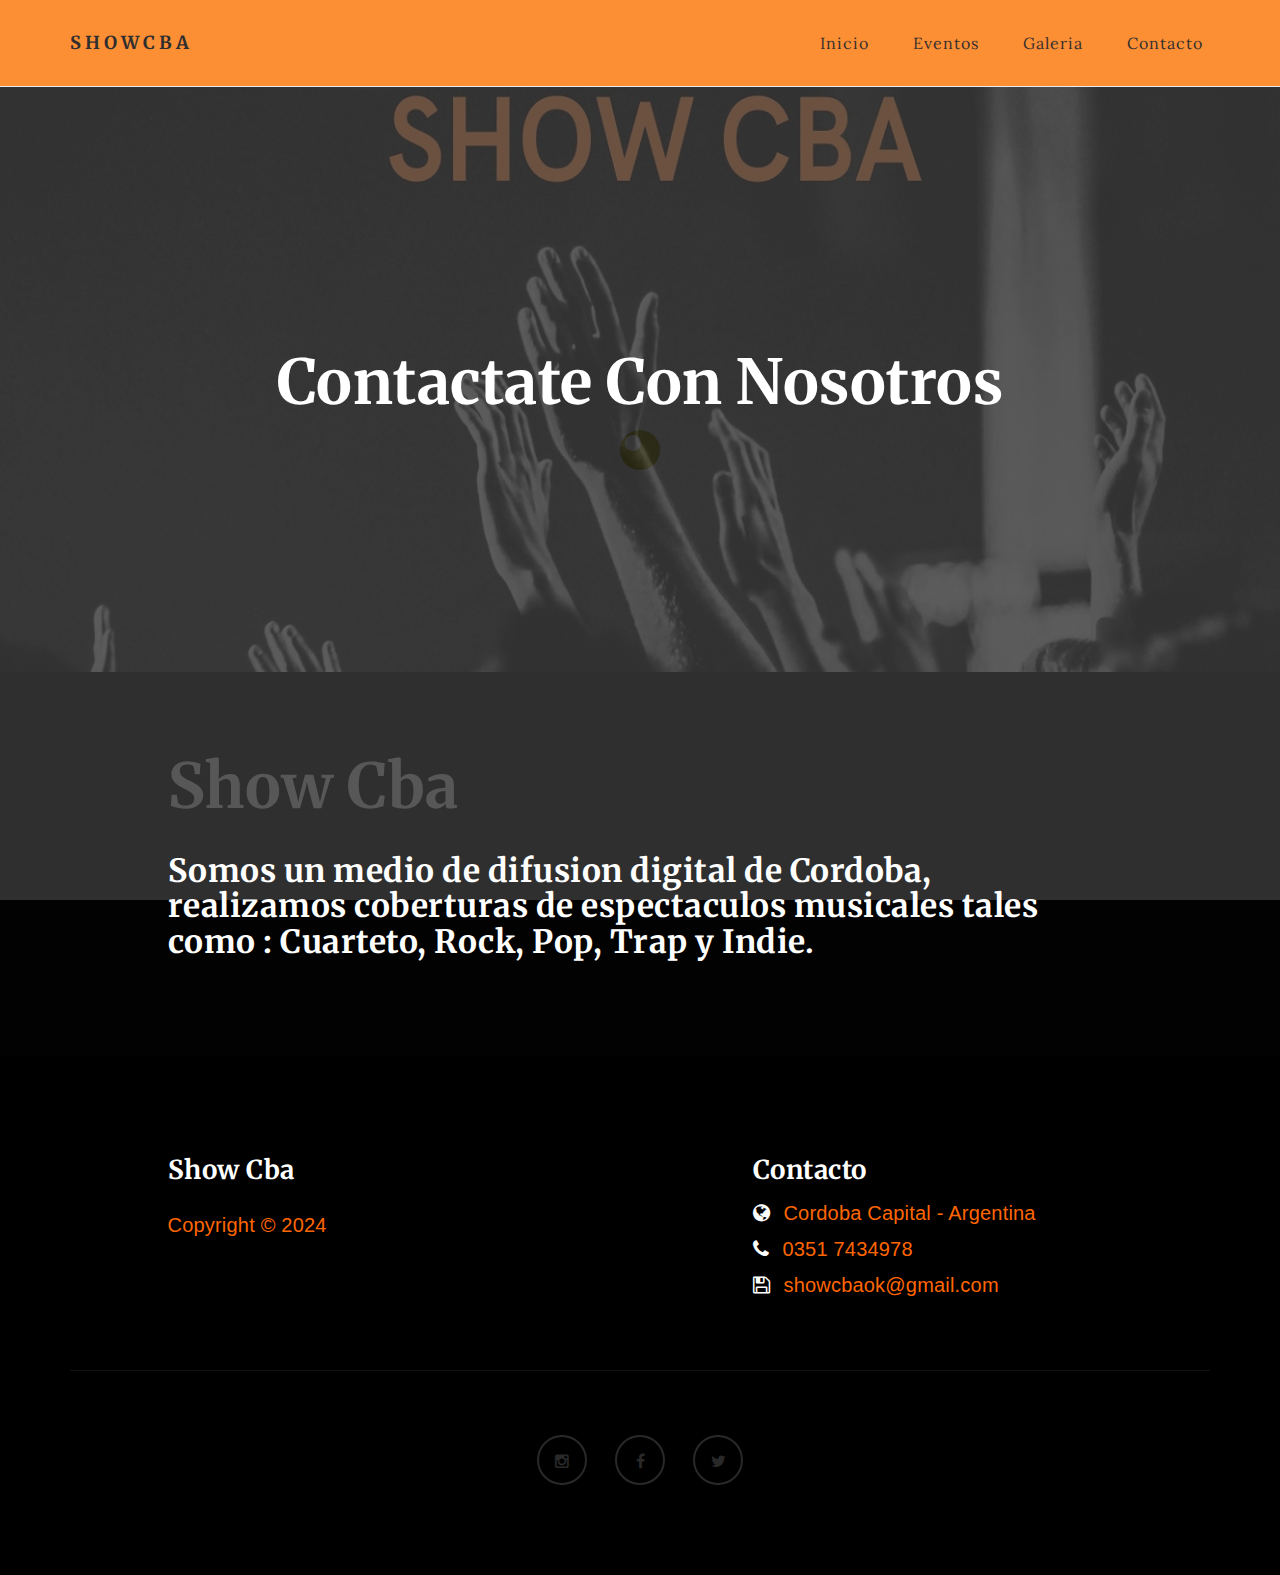
<file: pag/contact.html>
<!DOCTYPE html>
<html lang="en">
<head>

<meta charset="UTF-8">
<meta http-equiv="X-UA-Compatible" content="IE=Edge">
<meta name="description" content="">
<meta name="keywords" content="">
<meta name="author" content="">
<meta name="viewport" content="width=device-width, initial-scale=1, maximum-scale=1">

<title>Show Cba</title>

<link rel="stylesheet" href="../css/bootstrap.min.css">
<link rel="stylesheet" href="../css/font-awesome.min.css">

<!-- Main css -->
<link rel="stylesheet" href="../css/style.css">
<link href="https://fonts.googleapis.com/css?family=Lora|Merriweather:300,400" rel="stylesheet">

</head>
<body>

<!-- PRE LOADER -->

<div class="preloader">
     <div class="sk-spinner sk-spinner-wordpress">
          <span class="sk-inner-circle"></span>
     </div>
</div>

<!-- Navigation section  -->

<div class="navbar navbar-default navbar-static-top" role="navigation">
     <div class="container">

          <div class="navbar-header">
               <button class="navbar-toggle" data-toggle="collapse" data-target=".navbar-collapse">
                    <span class="icon icon-bar"></span>
                    <span class="icon icon-bar"></span>
                    <span class="icon icon-bar"></span>
               </button>
               <a href="../index.html" class="navbar-brand">Showcba</a>
          </div>
          <div class="collapse navbar-collapse">
               <ul class="nav navbar-nav navbar-right">
                    <li><a href="../index.html">Inicio</a></li>
                    <li><a href="about.html">Eventos</a></li>
                    <li><a href="gallery.html">Galeria</a></li>
                    <li class="active"><a href="contact.html">Contacto</a></li>
               </ul>
          </div>

  </div>
</div>

<!-- Home Section -->

<section id="home" class="main-contact parallax-section">
     <div class="overlay"></div>
     <div class="container">
          <div class="row">

               <div class="col-md-12 col-sm-12">
                    <h1>Contactate Con Nosotros</h1>
               </div>

          </div>
     </div>
</section>

<!-- Contact Section -->

<section id="contact">
     <div class="container">
          <div class="row">

               <div class="col-md-offset-1 col-md-10 col-sm-12">
                    <h1>Show Cba</h1>
                    <h2>Somos un medio de difusion digital de Cordoba, realizamos coberturas de espectaculos musicales tales como : Cuarteto, Rock, Pop, Trap y Indie.</h2>
                   
               </div>

          </div>
     </div>
</section>

<!-- Footer Section -->

<footer>
     <div class="container">
          <div class="row">

               <div class="col-md-5 col-md-offset-1 col-sm-6">
                    <h3>Show Cba</h3>                    
                    <div class="footer-copyright">
                         <p>Copyright &copy; 2024 </p>
                    </div>
               </div>

               <div class="col-md-4 col-md-offset-1 col-sm-6">
                    <h3>Contacto</h3>
                    <p><i class="fa fa-globe"></i> Cordoba Capital - Argentina</p>
                    <p><i class="fa fa-phone"></i> 0351 7434978</p>
                    <p><i class="fa fa-save"></i> showcbaok@gmail.com</p>
               </div>

               <div class="clearfix col-md-12 col-sm-12">
                    <hr>
               </div>

               <div class="col-md-12 col-sm-12">
                    <ul class="social-icon">
                         <li><a href="https://www.instagram.com/show_cba" target="_blank" class="fa fa-instagram"></a></li>
                         <li><a href="https://www.facebook.com/showcba" target="_blank" class="fa fa-facebook"></a></li>
                         <li><a href="https://twitter.com/i/flow/login?redirect_after_login=%2Fshowcba" target="_blank" class="fa fa-twitter"></a></li>                                               
                         
                    </ul>
               </div>
               
          </div>
     </div>
</footer>

<!-- Back top -->
<a href="#back-top" class="go-top"><i class="fa fa-angle-up"></i></a>

<!-- SCRIPTS -->

<script src="../js/jquery.js"></script>
<script src="../js/bootstrap.min.js"></script>
<script src="../js/jquery.parallax.js"></script>
<script src="../js/custom.js"></script>

</body>
</html>
</file>
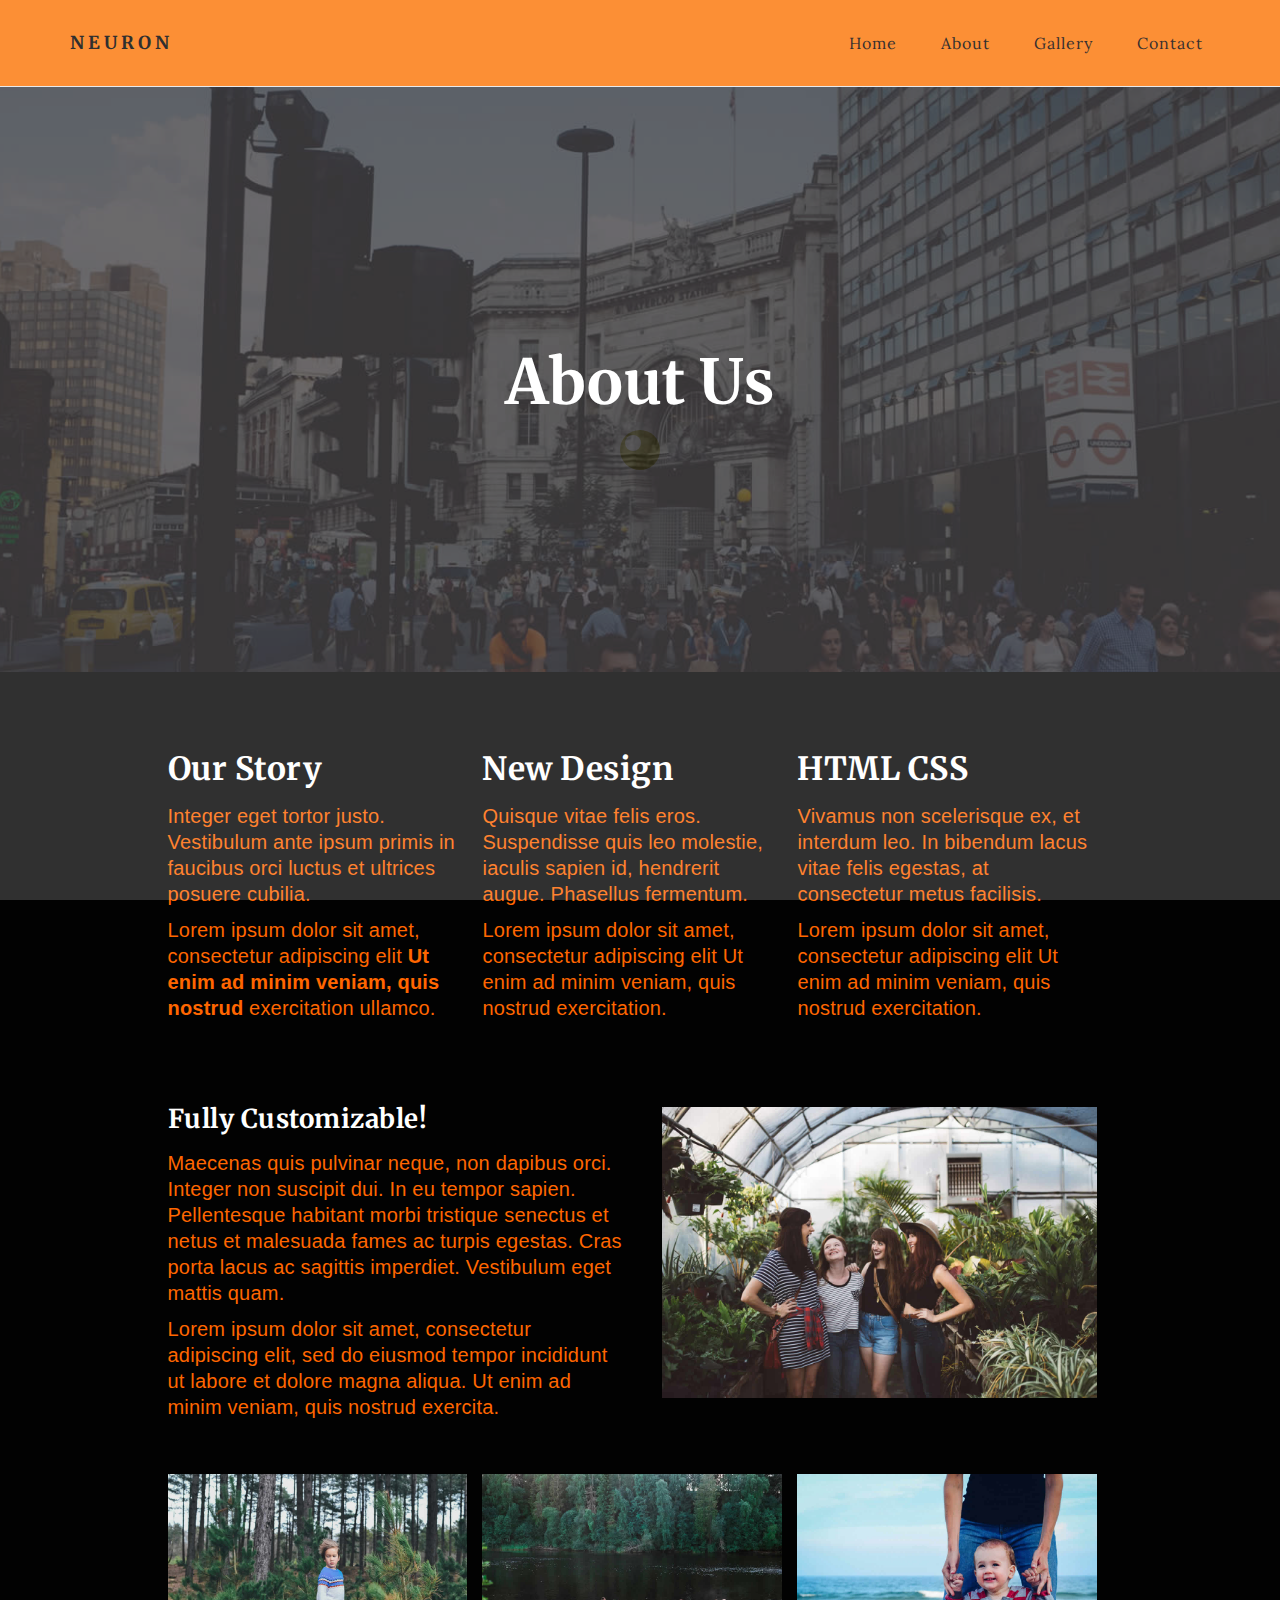
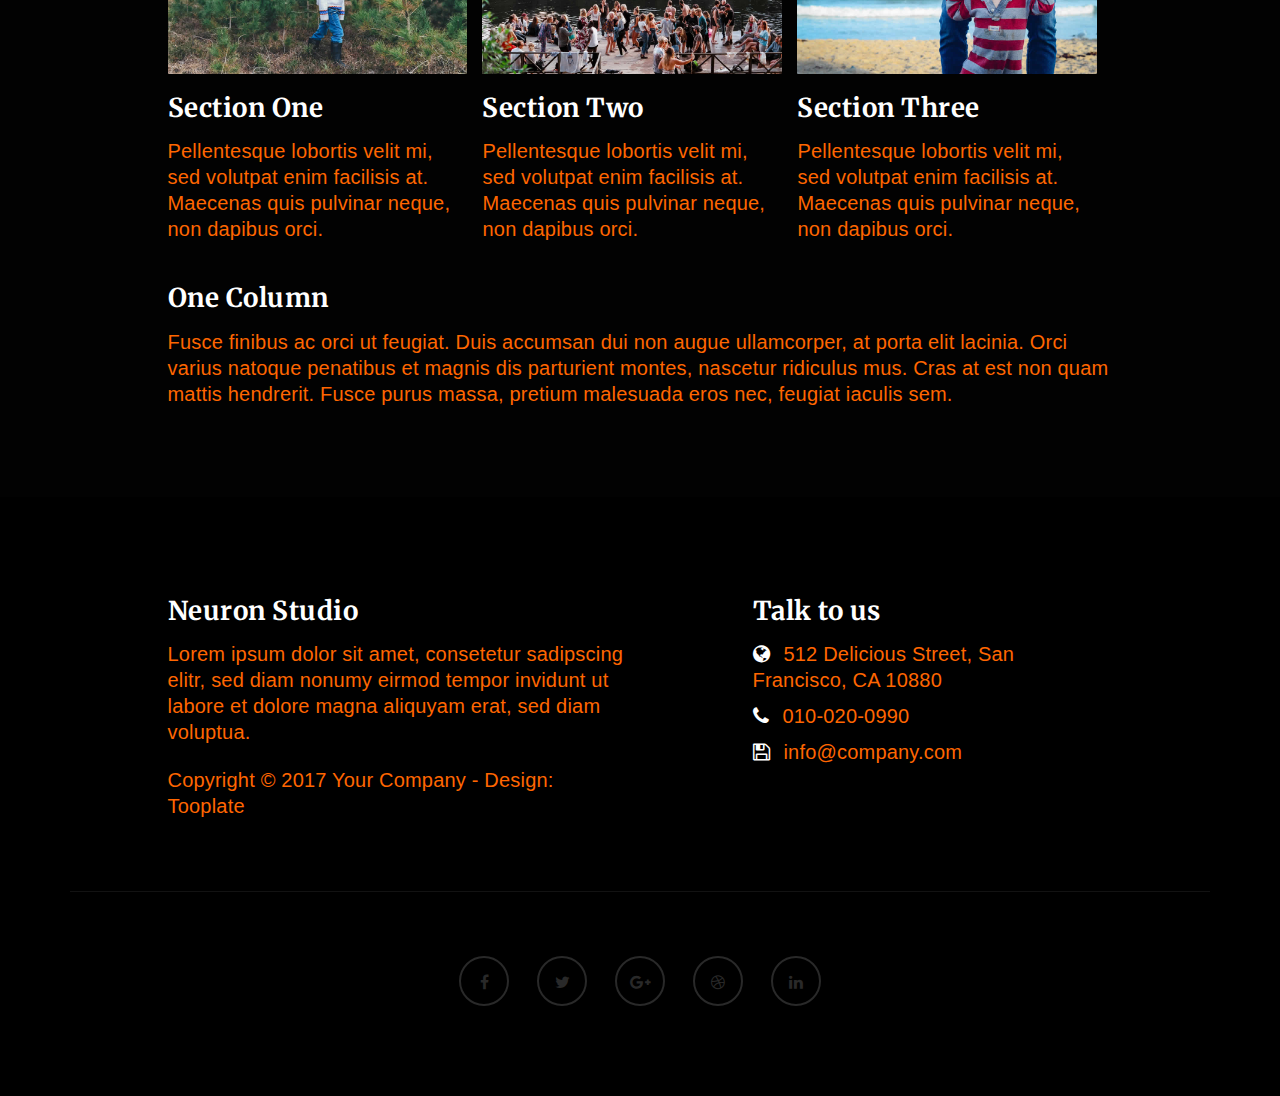
<file: showcba/about.html>
<!DOCTYPE html>
<html lang="en">
<head>

<meta charset="UTF-8">
<meta http-equiv="X-UA-Compatible" content="IE=Edge">
<meta name="description" content="">
<meta name="keywords" content="">
<meta name="author" content="">
<meta name="viewport" content="width=device-width, initial-scale=1, maximum-scale=1">

<title>Neuron Template - About</title>
<!--

Template 2085 Neuron

http://www.tooplate.com/view/2085-neuron

-->
<link rel="stylesheet" href="css/bootstrap.min.css">
<link rel="stylesheet" href="css/font-awesome.min.css">

<!-- Main css -->
<link rel="stylesheet" href="css/style.css">
<link href="https://fonts.googleapis.com/css?family=Lora|Merriweather:300,400" rel="stylesheet">

</head>
<body>

<!-- PRE LOADER -->

<div class="preloader">
     <div class="sk-spinner sk-spinner-wordpress">
          <span class="sk-inner-circle"></span>
     </div>
</div>

<!-- Navigation section  -->

<div class="navbar navbar-default navbar-static-top" role="navigation">
     <div class="container">

          <div class="navbar-header">
               <button class="navbar-toggle" data-toggle="collapse" data-target=".navbar-collapse">
                    <span class="icon icon-bar"></span>
                    <span class="icon icon-bar"></span>
                    <span class="icon icon-bar"></span>
               </button>
               <a href="index.html" class="navbar-brand">Neuron</a>
          </div>
          <div class="collapse navbar-collapse">
               <ul class="nav navbar-nav navbar-right">
                    <li><a href="index.html">Home</a></li>
                    <li class="active"><a href="about.html">About</a></li>
                    <li><a href="gallery.html">Gallery</a></li>
                    <li><a href="contact.html">Contact</a></li>
               </ul>
          </div>

  </div>
</div>

<!-- Home Section -->

<section id="home" class="main-about parallax-section">
     <div class="overlay"></div>
     <div class="container">
          <div class="row">

               <div class="col-md-12 col-sm-12">
                    <h1>About Us</h1>
               </div>

          </div>
     </div>
</section>

<!-- About Section -->

<section id="about">
     <div class="container">
          <div class="row">

               <div class="col-md-offset-1 col-md-10 col-sm-12">
                    <div class="col-md-4 col-sm-4">
                         <h2>Our Story</h2>
                         <p>Integer eget tortor justo. Vestibulum ante ipsum primis in faucibus orci luctus et ultrices posuere cubilia.</p>
                         <p>Lorem ipsum dolor sit amet, consectetur adipiscing elit <strong>Ut enim ad minim veniam, quis nostrud</strong> exercitation ullamco.</p>
                    </div>

                    <div class="col-md-4 col-sm-4">
                         <h2>New Design</h2>
                         <p>Quisque vitae felis eros. Suspendisse quis leo molestie, iaculis sapien id, hendrerit augue. Phasellus fermentum.</p>
                         <p>Lorem ipsum dolor sit amet, consectetur adipiscing elit Ut enim ad minim veniam, quis nostrud exercitation.</p>
                    </div>

                    <div class="col-md-4 col-sm-4">
                         <h2>HTML CSS</h2>
                         <p>Vivamus non scelerisque ex, et interdum leo. In bibendum lacus vitae felis egestas, at consectetur metus facilisis.</p>
                         <p>Lorem ipsum dolor sit amet, consectetur adipiscing elit Ut enim ad minim veniam, quis nostrud exercitation.</p>
                    </div>

                    <div class="col-md-6 col-sm-6">
                         <h3>Fully Customizable!</h3>
                         <p>Maecenas quis pulvinar neque, non dapibus orci. Integer non suscipit dui. In eu tempor sapien. Pellentesque habitant morbi tristique senectus et netus et malesuada fames ac turpis egestas. Cras porta lacus ac sagittis imperdiet. Vestibulum eget mattis quam.</p>
                         <p>Lorem ipsum dolor sit amet, consectetur adipiscing elit, sed do eiusmod tempor incididunt ut labore et dolore magna aliqua. Ut enim ad minim veniam, quis nostrud exercita.</p>
                    </div>

                    <div class="col-md-6 col-sm-6">
                         <img src="images/about-image.jpg" class="img-responsive" alt="About Image">
                    </div>

                    <div class="clearfix"></div>

                    <div class="col-md-4 col-sm-4">
                         <img src="images/about-image1.jpg" class="img-responsive" alt="Blog Image">
                         <h3>Section One</h3>
                         <p>Pellentesque lobortis velit mi, sed volutpat enim facilisis at. Maecenas quis pulvinar neque, non dapibus orci.</p>
                    </div>

                    <div class="col-md-4 col-sm-4">
                         <img src="images/about-image2.jpg" class="img-responsive" alt="Blog Image">
                         <h3>Section Two</h3>
                         <p>Pellentesque lobortis velit mi, sed volutpat enim facilisis at. Maecenas quis pulvinar neque, non dapibus orci.</p>
                    </div>

                    <div class="col-md-4 col-sm-4">
                         <img src="images/about-image3.jpg" class="img-responsive" alt="Blog Image">
                         <h3>Section Three</h3>
                         <p>Pellentesque lobortis velit mi, sed volutpat enim facilisis at. Maecenas quis pulvinar neque, non dapibus orci.</p>
                    </div>
					
                    <h3>One Column</h3>
                    <p>Fusce finibus ac orci ut feugiat. Duis accumsan dui non augue ullamcorper, at porta elit lacinia. Orci varius natoque penatibus et magnis dis parturient montes, nascetur ridiculus mus. Cras at est non quam mattis hendrerit. Fusce purus massa, pretium malesuada eros nec, feugiat iaculis sem.</p>
               </div>

          </div>
     </div>
</section>

<!-- Footer Section -->

<footer>
     <div class="container">
          <div class="row">

               <div class="col-md-5 col-md-offset-1 col-sm-6">
                    <h3>Neuron Studio</h3>
                    <p>Lorem ipsum dolor sit amet, consetetur sadipscing elitr, sed diam nonumy eirmod tempor invidunt ut labore et dolore magna aliquyam erat, sed diam voluptua.</p>
                    <div class="footer-copyright">
                         <p>Copyright &copy; 2017 Your Company - Design: Tooplate</p>
                    </div>
               </div>

               <div class="col-md-4 col-md-offset-1 col-sm-6">
                    <h3>Talk to us</h3>
                    <p><i class="fa fa-globe"></i> 512 Delicious Street, San Francisco, CA 10880</p>
                    <p><i class="fa fa-phone"></i> 010-020-0990</p>
                    <p><i class="fa fa-save"></i> info@company.com</p>
               </div>

               <div class="clearfix col-md-12 col-sm-12">
                    <hr>
               </div>

               <div class="col-md-12 col-sm-12">
                    <ul class="social-icon">
                         <li><a href="#" class="fa fa-facebook"></a></li>
                         <li><a href="#" class="fa fa-twitter"></a></li>
                         <li><a href="#" class="fa fa-google-plus"></a></li>
                         <li><a href="#" class="fa fa-dribbble"></a></li>
                         <li><a href="#" class="fa fa-linkedin"></a></li>
                    </ul>
               </div>
               
          </div>
     </div>
</footer>

<!-- Back top -->
<a href="#back-top" class="go-top"><i class="fa fa-angle-up"></i></a>

<!-- SCRIPTS -->

<script src="js/jquery.js"></script>
<script src="js/bootstrap.min.js"></script>
<script src="js/jquery.parallax.js"></script>
<script src="js/custom.js"></script>

</body>
</html>
</file>
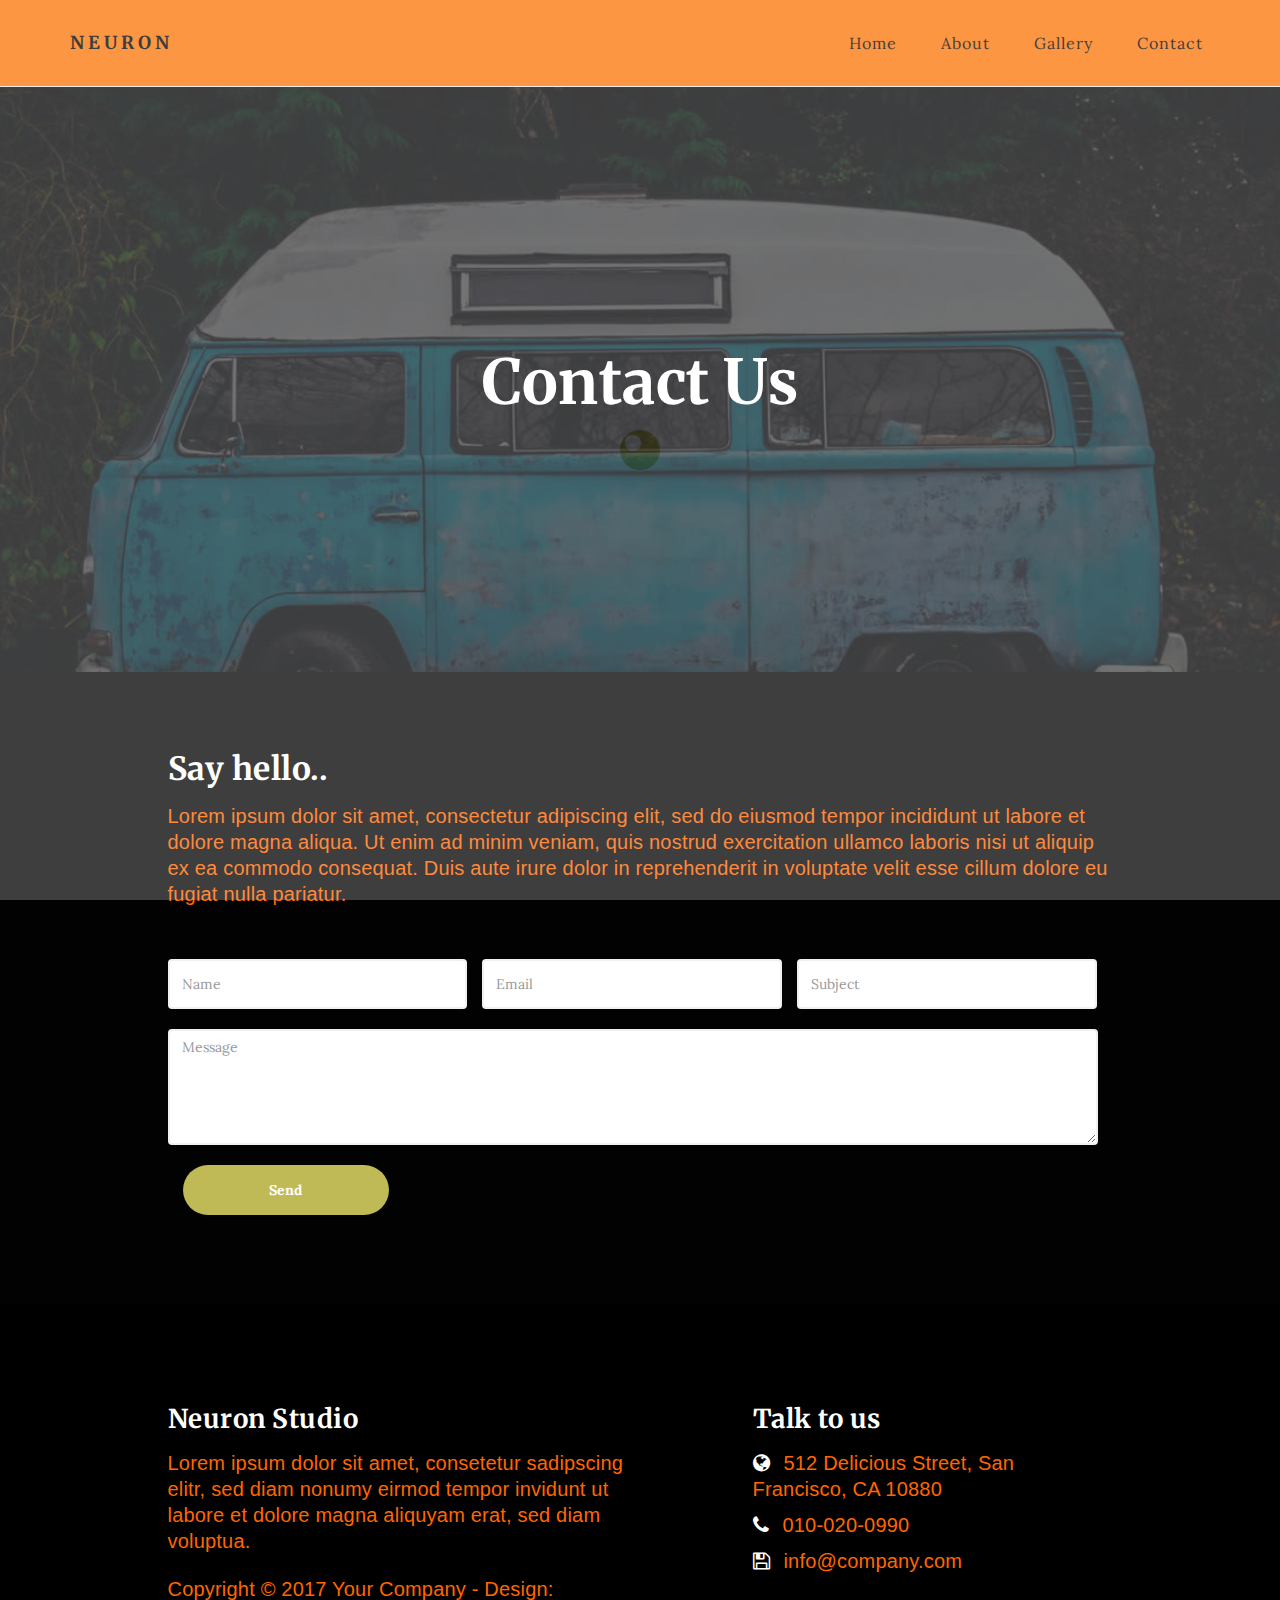
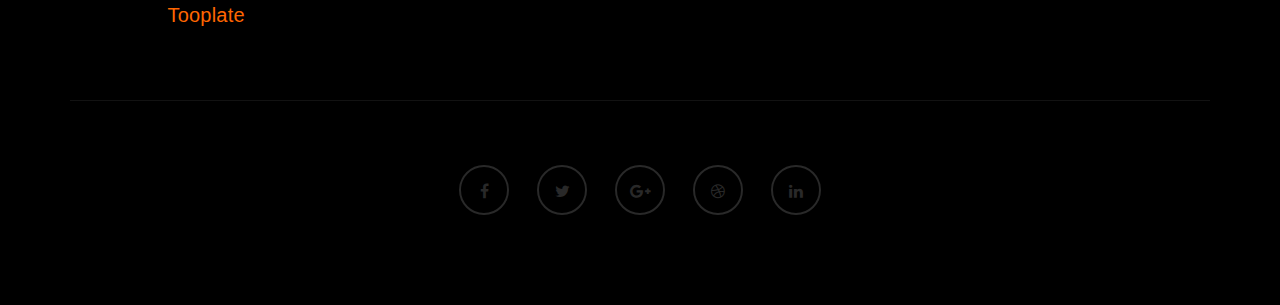
<file: showcba/contact.html>
<!DOCTYPE html>
<html lang="en">
<head>

<meta charset="UTF-8">
<meta http-equiv="X-UA-Compatible" content="IE=Edge">
<meta name="description" content="">
<meta name="keywords" content="">
<meta name="author" content="">
<meta name="viewport" content="width=device-width, initial-scale=1, maximum-scale=1">

<title>Neuron Template - Contact</title>
<!--

Template 2085 Neuron

http://www.tooplate.com/view/2085-neuron

-->
<link rel="stylesheet" href="css/bootstrap.min.css">
<link rel="stylesheet" href="css/font-awesome.min.css">

<!-- Main css -->
<link rel="stylesheet" href="css/style.css">
<link href="https://fonts.googleapis.com/css?family=Lora|Merriweather:300,400" rel="stylesheet">

</head>
<body>

<!-- PRE LOADER -->

<div class="preloader">
     <div class="sk-spinner sk-spinner-wordpress">
          <span class="sk-inner-circle"></span>
     </div>
</div>

<!-- Navigation section  -->

<div class="navbar navbar-default navbar-static-top" role="navigation">
     <div class="container">

          <div class="navbar-header">
               <button class="navbar-toggle" data-toggle="collapse" data-target=".navbar-collapse">
                    <span class="icon icon-bar"></span>
                    <span class="icon icon-bar"></span>
                    <span class="icon icon-bar"></span>
               </button>
               <a href="index.html" class="navbar-brand">Neuron</a>
          </div>
          <div class="collapse navbar-collapse">
               <ul class="nav navbar-nav navbar-right">
                    <li><a href="index.html">Home</a></li>
                    <li><a href="about.html">About</a></li>
                    <li><a href="gallery.html">Gallery</a></li>
                    <li class="active"><a href="contact.html">Contact</a></li>
               </ul>
          </div>

  </div>
</div>

<!-- Home Section -->

<section id="home" class="main-contact parallax-section">
     <div class="overlay"></div>
     <div class="container">
          <div class="row">

               <div class="col-md-12 col-sm-12">
                    <h1>Contact Us</h1>
               </div>

          </div>
     </div>
</section>

<!-- Contact Section -->

<section id="contact">
     <div class="container">
          <div class="row">

               <div class="col-md-offset-1 col-md-10 col-sm-12">
                    <h2>Say hello..</h2>
                    <p>Lorem ipsum dolor sit amet, consectetur adipiscing elit, sed do eiusmod tempor incididunt ut labore et dolore magna aliqua. Ut enim ad minim veniam, quis nostrud exercitation ullamco laboris nisi ut aliquip ex ea commodo consequat. Duis aute irure dolor in reprehenderit in voluptate velit esse cillum dolore eu fugiat nulla pariatur.</p>

                    <form action="#" method="post">
                         <div class="col-md-4 col-sm-4">
                              <input name="name" type="text" class="form-control" id="name" placeholder="Name">
                         </div>
                         <div class="col-md-4 col-sm-4">
                              <input name="email" type="email" class="form-control" id="email" placeholder="Email">
                      	 </div>
                         <div class="col-md-4 col-sm-4">
                              <input name="subject" type="text" class="form-control" id="subject" placeholder="Subject">
                      	 </div>
                         <div class="col-md-12 col-sm-12">
                              <textarea name="message" rows="5" class="form-control" id="message" placeholder="Message"></textarea>
                         </div>
                         <div class="col-md-3 col-sm-6">
                              <input name="submit" type="submit" class="form-control" id="submit" value="Send">
                         </div>
                    </form>
               </div>

          </div>
     </div>
</section>

<!-- Footer Section -->

<footer>
     <div class="container">
          <div class="row">

               <div class="col-md-5 col-md-offset-1 col-sm-6">
                    <h3>Neuron Studio</h3>
                    <p>Lorem ipsum dolor sit amet, consetetur sadipscing elitr, sed diam nonumy eirmod tempor invidunt ut labore et dolore magna aliquyam erat, sed diam voluptua.</p>
                    <div class="footer-copyright">
                         <p>Copyright &copy; 2017 Your Company - Design: Tooplate</p>
                    </div>
               </div>

               <div class="col-md-4 col-md-offset-1 col-sm-6">
                    <h3>Talk to us</h3>
                    <p><i class="fa fa-globe"></i> 512 Delicious Street, San Francisco, CA 10880</p>
                    <p><i class="fa fa-phone"></i> 010-020-0990</p>
                    <p><i class="fa fa-save"></i> info@company.com</p>
               </div>

               <div class="clearfix col-md-12 col-sm-12">
                    <hr>
               </div>

               <div class="col-md-12 col-sm-12">
                    <ul class="social-icon">
                         <li><a href="#" class="fa fa-facebook"></a></li>
                         <li><a href="#" class="fa fa-twitter"></a></li>
                         <li><a href="#" class="fa fa-google-plus"></a></li>
                         <li><a href="#" class="fa fa-dribbble"></a></li>
                         <li><a href="#" class="fa fa-linkedin"></a></li>
                    </ul>
               </div>
               
          </div>
     </div>
</footer>

<!-- Back top -->
<a href="#back-top" class="go-top"><i class="fa fa-angle-up"></i></a>

<!-- SCRIPTS -->

<script src="js/jquery.js"></script>
<script src="js/bootstrap.min.js"></script>
<script src="js/jquery.parallax.js"></script>
<script src="js/custom.js"></script>

</body>
</html>
</file>
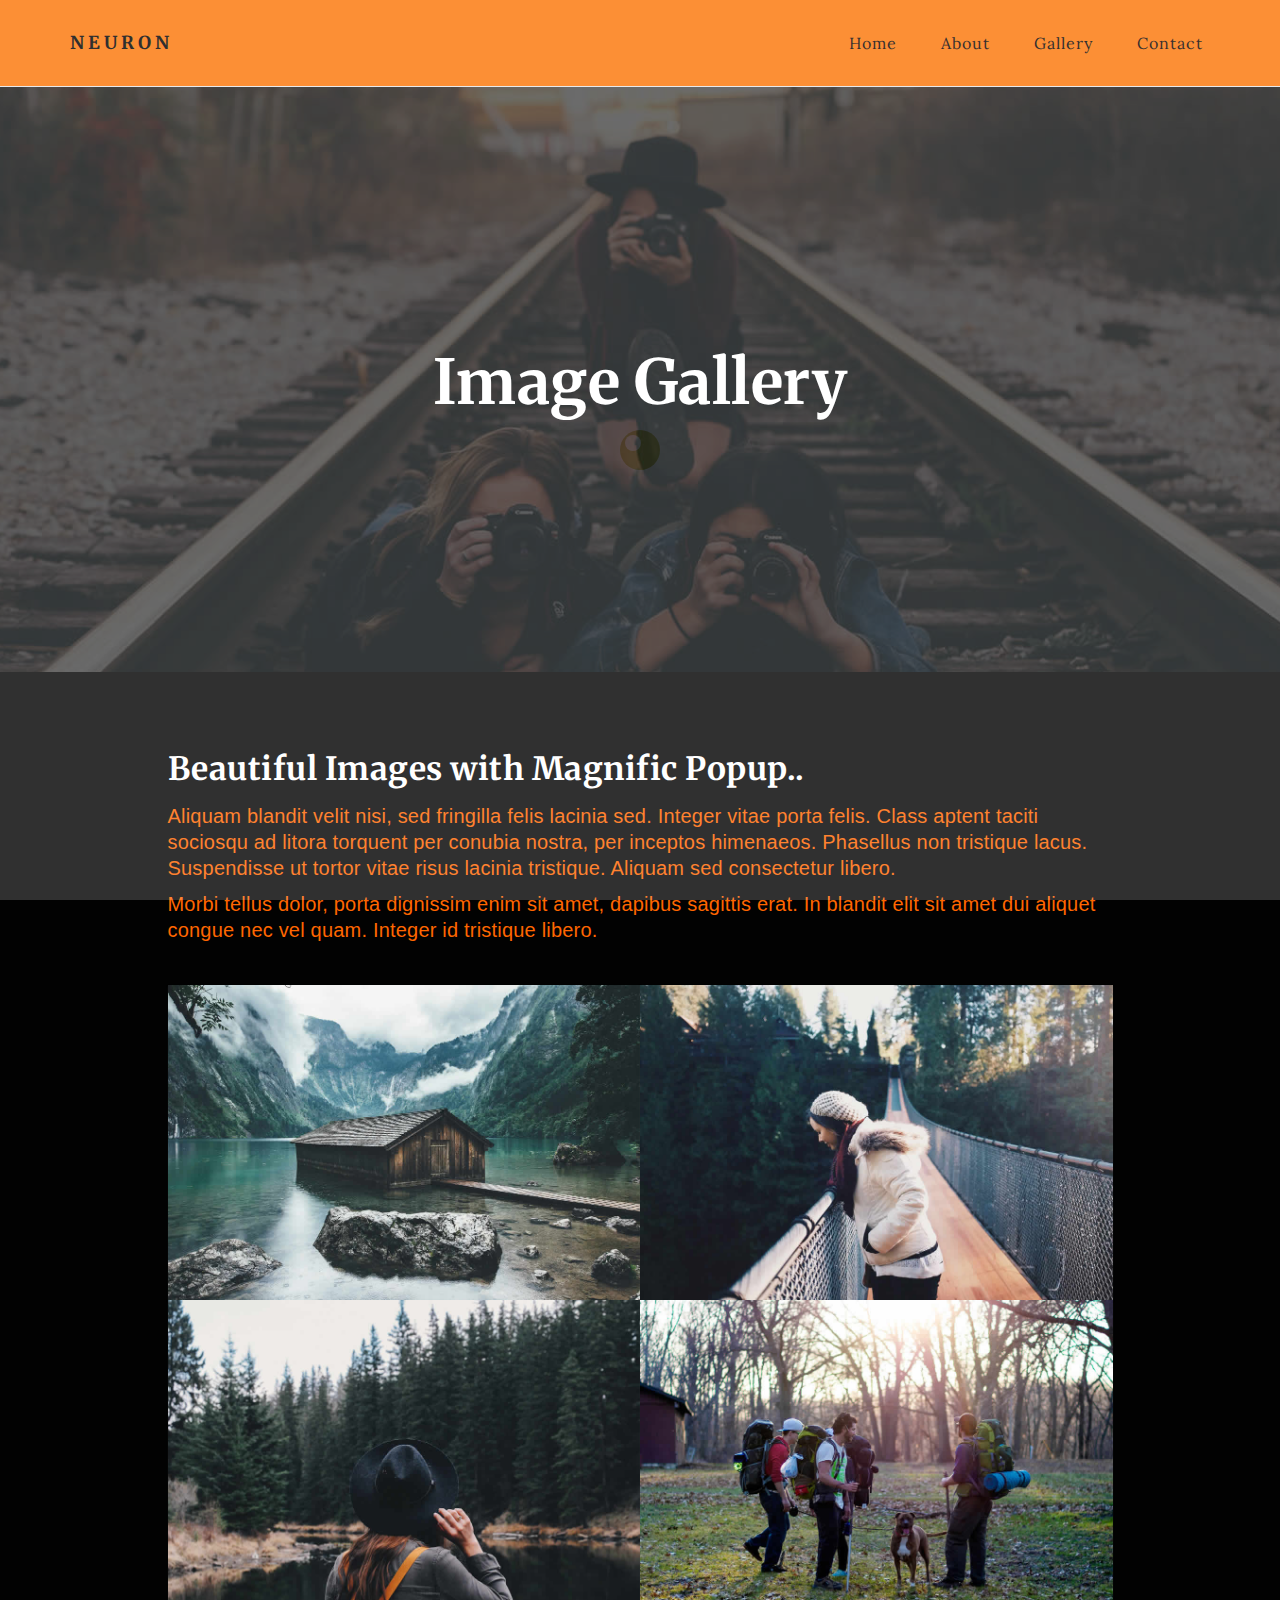
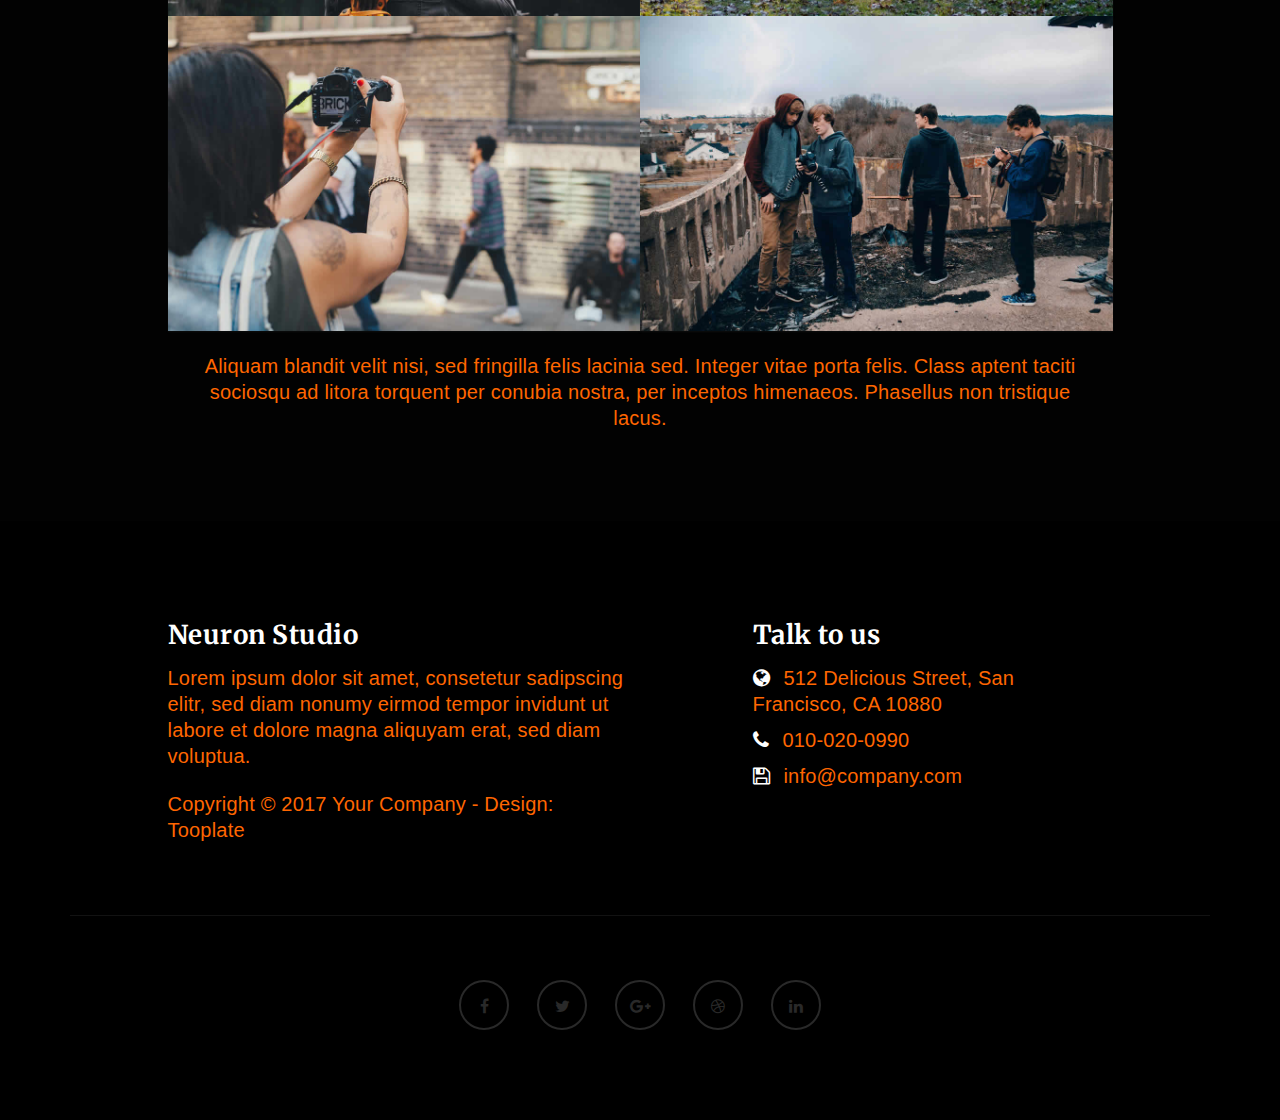
<file: showcba/gallery.html>
<!DOCTYPE html>
<html lang="en">
<head>

<meta charset="UTF-8">
<meta http-equiv="X-UA-Compatible" content="IE=Edge">
<meta name="description" content="">
<meta name="keywords" content="">
<meta name="author" content="">
<meta name="viewport" content="width=device-width, initial-scale=1, maximum-scale=1">

<title>Neuron Template - Gallery</title>
<!--

Template 2085 Neuron

http://www.tooplate.com/view/2085-neuron

-->
<link rel="stylesheet" href="css/bootstrap.min.css">
<link rel="stylesheet" href="css/font-awesome.min.css">
<link rel="stylesheet" href="css/magnific-popup.css">

<!-- Main css -->
<link rel="stylesheet" href="css/style.css">
<link href="https://fonts.googleapis.com/css?family=Lora|Merriweather:300,400" rel="stylesheet">

</head>
<body>

<!-- PRE LOADER -->

<div class="preloader">
     <div class="sk-spinner sk-spinner-wordpress">
          <span class="sk-inner-circle"></span>
     </div>
</div>

<!-- Navigation section  -->

<div class="navbar navbar-default navbar-static-top" role="navigation">
     <div class="container">

          <div class="navbar-header">
               <button class="navbar-toggle" data-toggle="collapse" data-target=".navbar-collapse">
                    <span class="icon icon-bar"></span>
                    <span class="icon icon-bar"></span>
                    <span class="icon icon-bar"></span>
               </button>
               <a href="index.html" class="navbar-brand">Neuron</a>
          </div>
          <div class="collapse navbar-collapse">
               <ul class="nav navbar-nav navbar-right">
                    <li><a href="index.html">Home</a></li>
                    <li><a href="about.html">About</a></li>
                    <li class="active"><a href="gallery.html">Gallery</a></li>
                    <li><a href="contact.html">Contact</a></li>
               </ul>
          </div>

  </div>
</div>

<!-- Home Section -->

<section id="home" class="main-gallery parallax-section">
     <div class="overlay"></div>
     <div class="container">
          <div class="row">

               <div class="col-md-12 col-sm-12">
                    <h1>Image Gallery</h1>
               </div>

          </div>
     </div>
</section>

<!-- Gallery Section -->

<section id="gallery">
     <div class="container">
          <div class="row">

               <div class="col-md-offset-1 col-md-10 col-sm-12">
                    <h2>Beautiful Images with Magnific Popup..</h2>
                    <p>Aliquam blandit velit nisi, sed fringilla felis lacinia sed. Integer vitae porta felis. Class aptent taciti sociosqu ad litora torquent per conubia nostra, per inceptos himenaeos. Phasellus non tristique lacus. Suspendisse ut tortor vitae risus lacinia tristique. Aliquam sed consectetur libero.</p>
                    <p>Morbi tellus dolor, porta dignissim enim sit amet, dapibus sagittis erat. In blandit elit sit amet dui aliquet congue nec vel quam. Integer id tristique libero.</p>
                    <span></span>
                    <div class="col-md-6 col-sm-6">
                         <div class="gallery-thumb">
                              <a href="images/gallery-image1.jpg" class="image-popup">
                                   <img src="images/gallery-image1.jpg" class="img-responsive" alt="Gallery Image">
                              </a>
                         </div>
                    </div>

                    <div class="col-md-6 col-sm-6">
                         <div class="gallery-thumb">
                              <a href="images/gallery-image2.jpg" class="image-popup">
                                   <img src="images/gallery-image2.jpg" class="img-responsive" alt="Gallery Image">
                              </a>
                         </div>
                    </div>

                    <div class="col-md-6 col-sm-6">
                         <div class="gallery-thumb">
                              <a href="images/gallery-image3.jpg" class="image-popup">
                                   <img src="images/gallery-image3.jpg" class="img-responsive" alt="Gallery Image">
                              </a>
                         </div>
                    </div>

                    <div class="col-md-6 col-sm-6">
                         <div class="gallery-thumb">
                              <a href="images/gallery-image4.jpg" class="image-popup">
                                   <img src="images/gallery-image4.jpg" class="img-responsive" alt="Gallery Image">
                              </a>
                         </div>
                    </div>

                    <div class="col-md-6 col-sm-6">
                         <div class="gallery-thumb">
                              <a href="images/gallery-image5.jpg" class="image-popup">
                                   <img src="images/gallery-image5.jpg" class="img-responsive" alt="Gallery Image">
                              </a>
                         </div>
                    </div>

                    <div class="col-md-6 col-sm-6">
                         <div class="gallery-thumb">
                              <a href="images/gallery-image6.jpg" class="image-popup">
                                   <img src="images/gallery-image6.jpg" class="img-responsive" alt="Gallery Image">
                              </a>
                         </div>
                    </div>

                    <div class="col-md-12 col-sm-12">
                         <p>Aliquam blandit velit nisi, sed fringilla felis lacinia sed. Integer vitae porta felis. Class aptent taciti sociosqu ad litora torquent per conubia nostra, per inceptos himenaeos. Phasellus non tristique lacus.</p>
                    </div>
               </div>

          </div>
     </div>
</section>

<!-- Footer Section -->

<footer>
     <div class="container">
          <div class="row">

               <div class="col-md-5 col-md-offset-1 col-sm-6">
                    <h3>Neuron Studio</h3>
                    <p>Lorem ipsum dolor sit amet, consetetur sadipscing elitr, sed diam nonumy eirmod tempor invidunt ut labore et dolore magna aliquyam erat, sed diam voluptua.</p>
                    <div class="footer-copyright">
                         <p>Copyright &copy; 2017 Your Company - Design: Tooplate</p>
                    </div>
               </div>

               <div class="col-md-4 col-md-offset-1 col-sm-6">
                    <h3>Talk to us</h3>
                    <p><i class="fa fa-globe"></i> 512 Delicious Street, San Francisco, CA 10880</p>
                    <p><i class="fa fa-phone"></i> 010-020-0990</p>
                    <p><i class="fa fa-save"></i> info@company.com</p>
               </div>

               <div class="clearfix col-md-12 col-sm-12">
                    <hr>
               </div>

               <div class="col-md-12 col-sm-12">
                    <ul class="social-icon">
                         <li><a href="#" class="fa fa-facebook"></a></li>
                         <li><a href="#" class="fa fa-twitter"></a></li>
                         <li><a href="#" class="fa fa-google-plus"></a></li>
                         <li><a href="#" class="fa fa-dribbble"></a></li>
                         <li><a href="#" class="fa fa-linkedin"></a></li>
                    </ul>
               </div>
               
          </div>
     </div>
</footer>

<!-- Back top -->
<a href="#back-top" class="go-top"><i class="fa fa-angle-up"></i></a>

<!-- SCRIPTS -->

<script src="js/jquery.js"></script>
<script src="js/bootstrap.min.js"></script>
<script src="js/jquery.magnific-popup.min.js"></script>
<script src="js/magnific-popup-options.js"></script>
<script src="js/jquery.parallax.js"></script>
<script src="js/custom.js"></script>

</body>
</html>
</file>
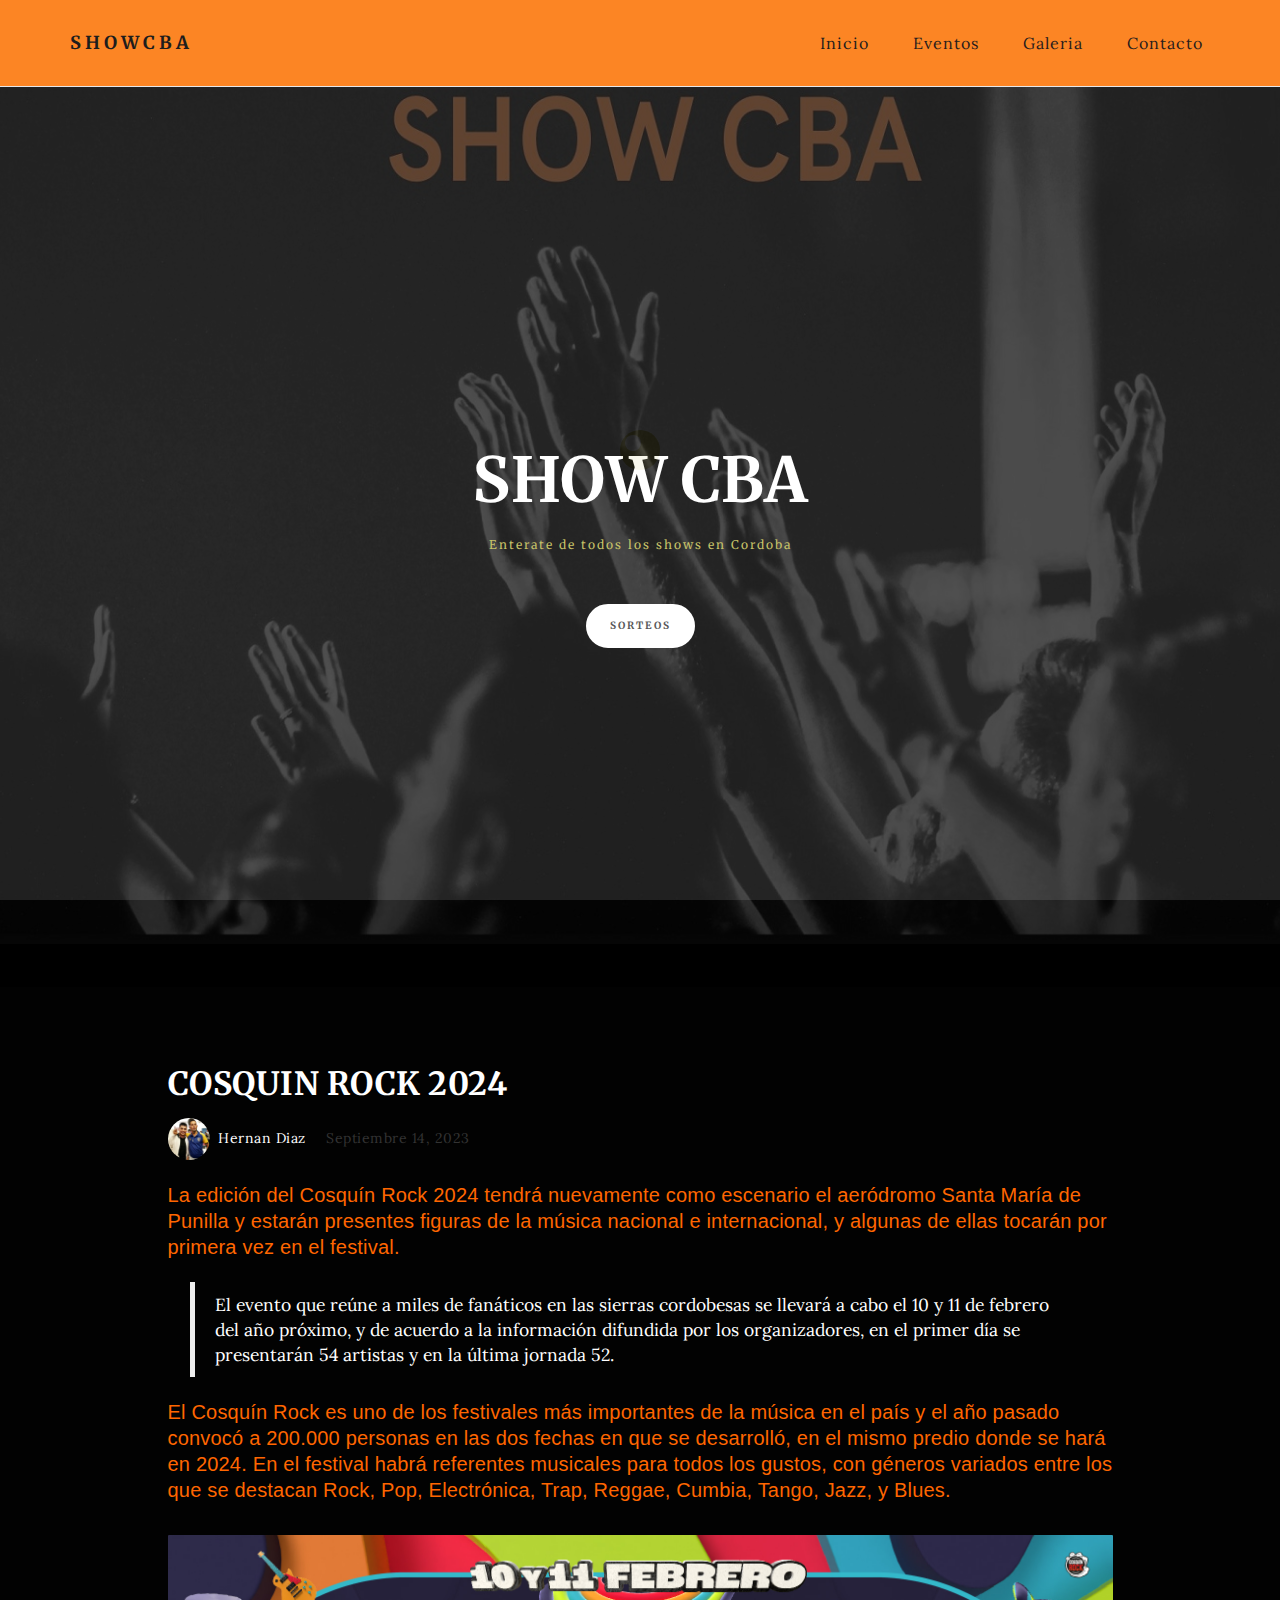
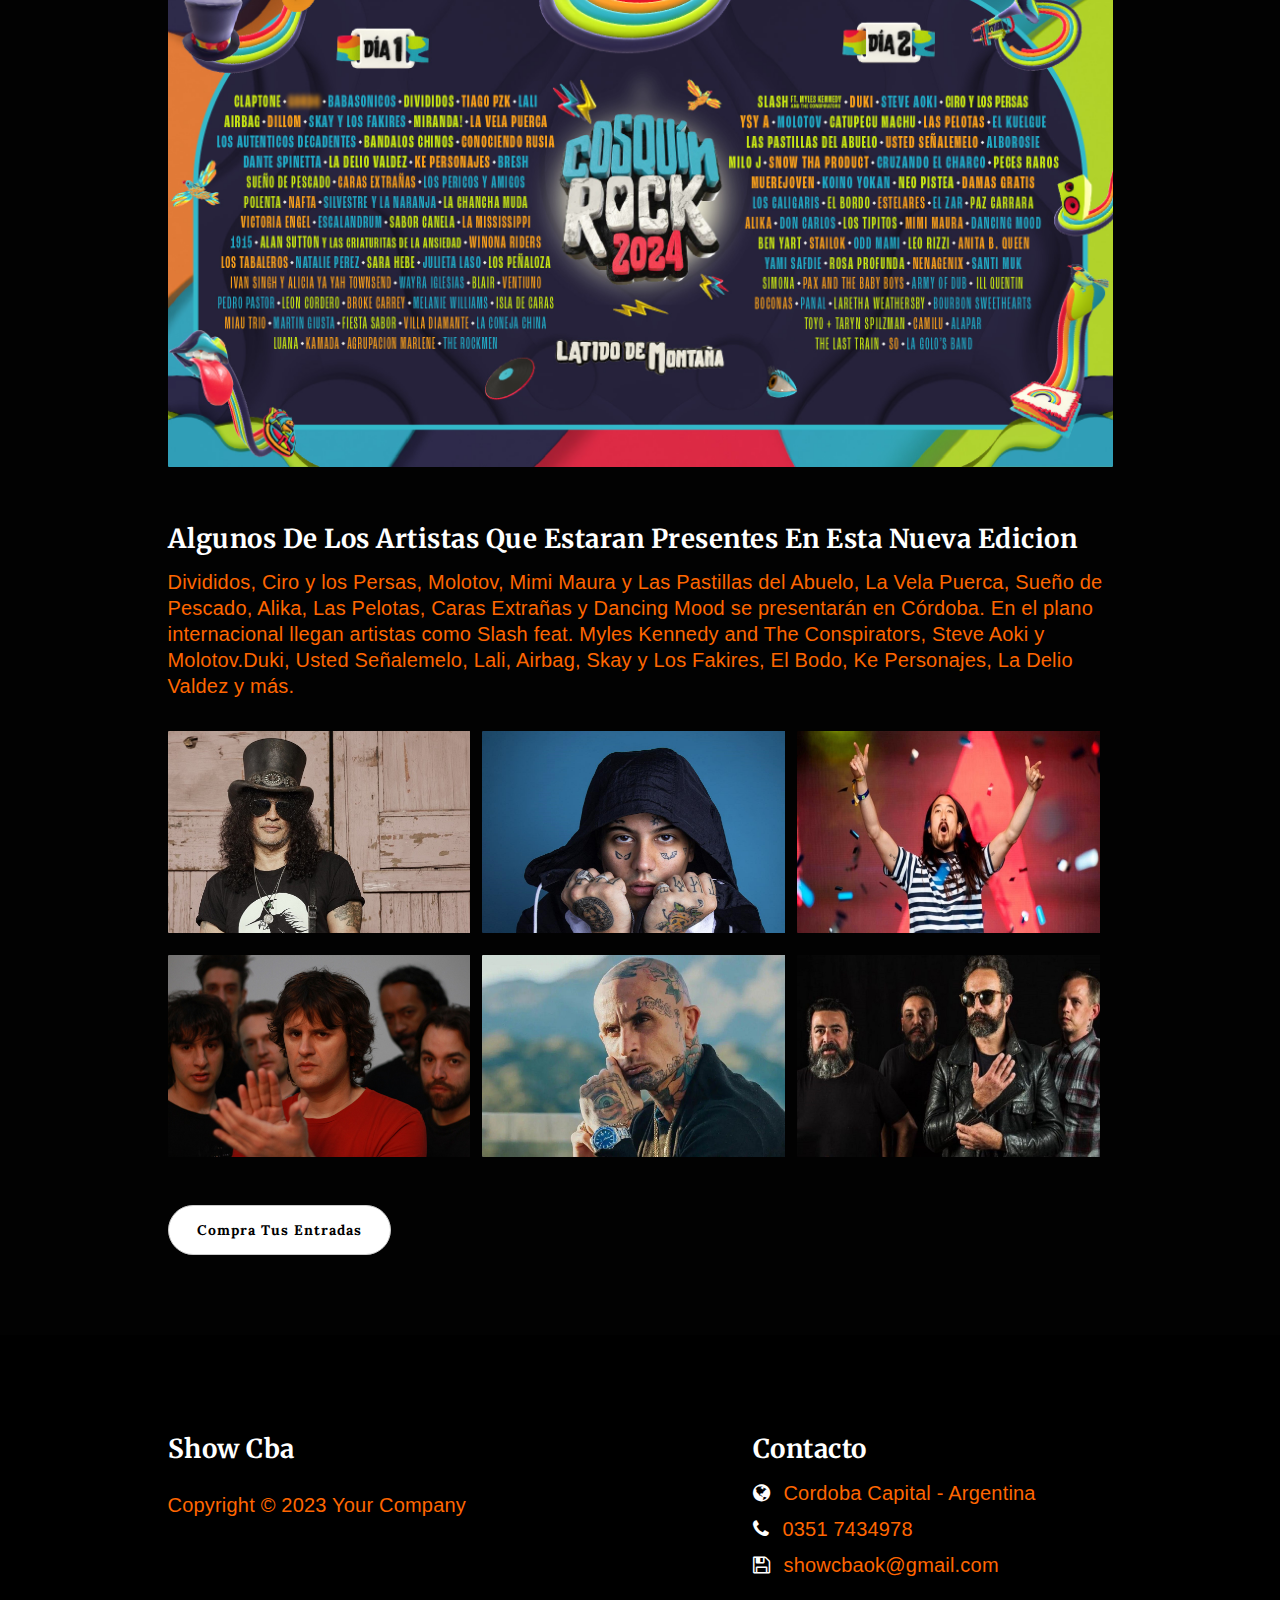
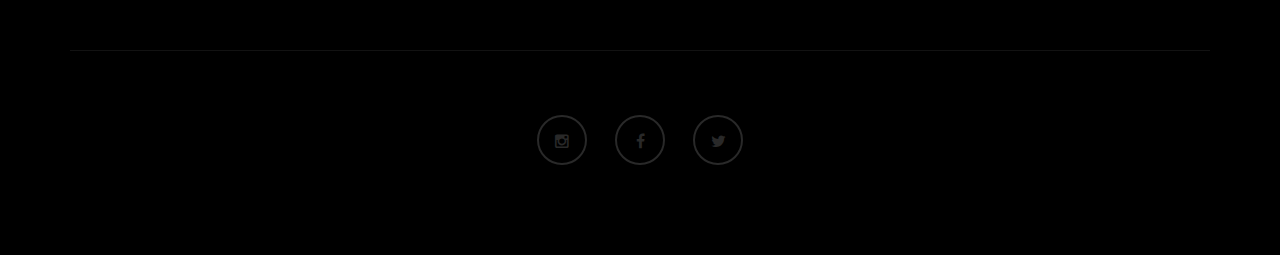
<file: showcba/postplaza.html>
<!DOCTYPE html>
<html lang="en">
<head>

<meta charset="UTF-8">
<meta http-equiv="X-UA-Compatible" content="IE=Edge">
<meta name="description" content="">
<meta name="keywords" content="">
<meta name="author" content="">
<meta name="viewport" content="width=device-width, initial-scale=1, maximum-scale=1">

<title>Show Cba</title>

<link rel="stylesheet" href="css/bootstrap.min.css">
<link rel="stylesheet" href="css/font-awesome.min.css">

<!-- Main css -->
<link rel="stylesheet" href="css/style.css">
<link href="https://fonts.googleapis.com/css?family=Lora|Merriweather:300,400" rel="stylesheet">

</head>
<body>

<!-- PRE LOADER -->

<div class="preloader">
     <div class="sk-spinner sk-spinner-wordpress">
          <span class="sk-inner-circle"></span>
     </div>
</div>

<!-- Navigation section  -->

<div class="navbar navbar-default navbar-static-top" role="navigation">
     <div class="container">

          <div class="navbar-header">
               <button class="navbar-toggle" data-toggle="collapse" data-target=".navbar-collapse">
                    <span class="icon icon-bar"></span>
                    <span class="icon icon-bar"></span>
                    <span class="icon icon-bar"></span>
               </button>
               <a href="index.html" class="navbar-brand">Showcba</a>
          </div>
          <div class="collapse navbar-collapse">
               <ul class="nav navbar-nav navbar-right">
                    <li class="active"><a href="index.html">Inicio</a></li>
                    <li><a href="about.html">Eventos</a></li>
                    <li><a href="gallery.html">Galeria</a></li>
                    <li><a href="contact.html">Contacto</a></li>
               </ul>
          </div>

  </div>
</div>

<!-- Home Section -->

<section id="home" class="main-home parallax-section">
     <div class="overlay"></div>
     <div id="particles-js"></div>
     <div class="container">
          <div class="row">

               <div class="col-md-12 col-sm-12">
                    <h1>SHOW  CBA</h1>
                    <h4>Enterate de todos los shows en Cordoba</h4>
                    <a href="https://www.instagram.com/show_cba/" target="_blank" class="smoothScroll btn btn-default">Sorteos</a>
               </div>

          </div>
     </div>
</section>

<!-- Blog Single Post Section -->

<section id="blog-single-post">
     <div class="container">
          <div class="row">

               <div class="col-md-offset-1 col-md-10 col-sm-12">
                    <div class="blog-single-post-thumb">
                         

                         <div class="blog-post-title">
                              <h2>COSQUIN ROCK 2024</a></h2>
                         </div>

                         <div class="blog-post-format">
                              <span><a href="#"><img src="images/yo.jpg" class="img-responsive img-circle"> Hernan Diaz</a></span>
                              <span><i class="fa fa-date"></i> Septiembre 14, 2023</span>                             
                         </div>

                         <div class="blog-post-des">
                              <p>La edición del Cosquín Rock 2024 tendrá nuevamente como escenario el aeródromo Santa María de Punilla y estarán presentes figuras de la música nacional e internacional, y algunas de ellas tocarán por primera vez en el festival.</p>
                              <blockquote>El evento que reúne a miles de fanáticos en las sierras cordobesas se llevará a cabo el 10 y 11 de febrero del año próximo, y de acuerdo a la información difundida por los organizadores, en el primer día se presentarán 54 artistas y en la última jornada 52. </blockquote>
                              <p>El Cosquín Rock es uno de los festivales más importantes de la música en el país y el año pasado convocó a 200.000 personas en las dos fechas en que se desarrolló, en el mismo predio donde se hará en 2024.

                                   En el festival habrá referentes musicales para todos los gustos, con géneros variados entre los que se destacan Rock, Pop, Electrónica, Trap, Reggae, Cumbia, Tango, Jazz, y Blues.</p>
                              
                              <div class="blog-post-image">
                              <img src="images/CR24.jpg" class="img-responsive" alt="Blog Image 3">
                         </div>
                         
                              <h3>Algunos De Los Artistas Que Estaran Presentes En Esta Nueva Edicion</h3>
                              <p>Divididos, Ciro y los Persas, Molotov, Mimi Maura y Las Pastillas del Abuelo, La Vela Puerca, Sueño de Pescado, Alika, Las Pelotas, Caras Extrañas y Dancing Mood se presentarán en Córdoba.

                                   En el plano internacional llegan artistas como Slash feat. Myles Kennedy and The Conspirators, Steve Aoki y Molotov.Duki, Usted Señalemelo, Lali, Airbag, Skay y Los Fakires, El Bodo, Ke Personajes, La Delio Valdez y más.</p>
                         </div>
                         
                         

                         <div class="blog-single-post-image">

                              <div class="col-md-4 col-sm-4">
                                   <img src="images/1.jpg" class="img-responsive" alt="Blog Image 1">
                              </div>
                              <div class="col-md-4 col-sm-4">
                                   <img src="images/2.jpg" class="img-responsive" alt="Blog Image 2">
                              </div>
                              <div class="col-md-4 col-sm-4">
                                   <img src="images/3.jpg" class="img-responsive" alt="Blog Image 3">
                              </div>
                              <div class="col-md-4 col-sm-4">
                                   <img src="images/4.jpg" class="img-responsive" alt="Blog Image 1">
                              </div>
                              <div class="col-md-4 col-sm-4">
                                   <img src="images/5.jpg" class="img-responsive" alt="Blog Image 2">
                              </div>
                              <div class="col-md-4 col-sm-4">
                                   <img src="images/6.jpg" class="img-responsive" alt="Blog Image 3">
                              </div>

                              <div class="blog-post-des">                                   
                                   <a href="https://www.edenentradas.com.ar/sitio/contenido/evento?ce=SHOW006276" target="_blank" class="btn btn-default">Compra Tus Entradas</a>
                              </div>
                         </div>                         
                                                
                        
                    </div>
          </div>
     </div>
</section>

<!-- Footer Section -->

<footer>
     <div class="container">
          <div class="row">

               <div class="col-md-5 col-md-offset-1 col-sm-6">
                    <h3>Show Cba</h3>                    
                    <div class="footer-copyright">
                         <p>Copyright &copy; 2023 Your Company </p>
                    </div>
               </div>

               <div class="col-md-4 col-md-offset-1 col-sm-6">
                    <h3>Contacto</h3>
                    <p><i class="fa fa-globe"></i> Cordoba Capital - Argentina</p>
                    <p><i class="fa fa-phone"></i> 0351 7434978</p>
                    <p><i class="fa fa-save"></i> showcbaok@gmail.com</p>
               </div>

               <div class="clearfix col-md-12 col-sm-12">
                    <hr>
               </div>

               <div class="col-md-12 col-sm-12">
                    <ul class="social-icon">
                         <li><a href="https://www.instagram.com/show_cba" target="_blank" class="fa fa-instagram"></a></li>
                         <li><a href="https://www.facebook.com/showcba" target="_blank" class="fa fa-facebook"></a></li>
                         <li><a href="https://twitter.com/i/flow/login?redirect_after_login=%2Fshowcba" target="_blank" class="fa fa-twitter"></a></li>                                               
                         
                    </ul>
               </div>
               
          </div>
     </div>
</footer>

<!-- Back top -->
<a href="#back-top" class="go-top"><i class="fa fa-angle-up"></i></a>

<!-- SCRIPTS -->

<script src="js/jquery.js"></script>
<script src="js/bootstrap.min.js"></script>
<script src="js/jquery.parallax.js"></script>
<script src="js/custom.js"></script>

</body>
</html>
</file>
<file: css/style.css>
/*

Template 2085 Neuron

http://www.tooplate.com/view/2085-neuron

*/

body {
		background: #020202;
    font-family: 'Lora', serif;
    font-style: normal;
		font-weight: 300;
    overflow-x: hidden;
}


/*---------------------------------------
    Typorgraphy              
-----------------------------------------*/

h1,h2,h3,h4,h5,h6 {
  font-family: 'Merriweather', serif;
  font-style: normal;
  font-weight: bold;
  letter-spacing: 0.5px;
}

h1 {
    font-size: 62px;
    padding-bottom: 14px;
    margin-bottom: 0px;
}

h2 {
  font-size: 32px;
}

h2,h3 {
  padding-bottom: 6px;
  color:#ffffff
}

h3 {
  font-size: 26px;
}

h4 {
  color: #ffffff;
  font-size: 12px;
  font-weight: normal;
  letter-spacing: 2px;
}

p {
    color: #ff6600;
    font-size: 20px;
    font-weight: 300;
    line-height: 26px;
    letter-spacing: 0.2px;
    font-family: Arial, Helvetica, sans-serif;
}

.btn-success:focus {
  background-color: #000;
  border-color: transparent;
}


/*---------------------------------------
    General               
-----------------------------------------*/

html{
  -webkit-font-smoothing: antialiased;
}

a {
  color: #4d638c;
  -webkit-transition: 0.5s;
  -o-transition: 0.5s;
  transition: 0.5s;
  text-decoration: none !important;
}
a:hover, a:active, a:focus {
  color: #4d638c;
  outline: none;
}

* {
  -webkit-box-sizing: border-box;
  -moz-box-sizing: border-box;
  box-sizing: border-box;
}

*:before,
*:after {
  -webkit-box-sizing: border-box;
  -moz-box-sizing: border-box;
  box-sizing: border-box;
}

#about, 
#gallery,
#contact,
#blog, 
#blog-single-post {
  padding-top: 60px;
  padding-bottom: 80px;
}

.main-about,
.main-single-post,
.main-gallery,
.main-contact {
  height: 65vh;
}

.overlay {
  background: rgba(0,0,0,0.7 );
  width: 100%;
  height: 100vh;
  position: absolute;
  top: 0;
  left: 0;
  right: 0;
  bottom: 0;
}

.parallax-section {
  background-attachment: fixed !important;
  background-size: cover !important;
  overflow: hidden;
}


/*---------------------------------------
    Preloader section              
-----------------------------------------*/

.preloader {
  position: fixed;
  top: 0;
  left: 0;
  width: 100%;
  height: 100%;
  z-index: 99999;
  display: flex;
  flex-flow: row nowrap;
  justify-content: center;
  align-items: center;
  background: none repeat scroll 0 0 #ffffff;
}

.sk-spinner-wordpress.sk-spinner {
  background-color: #bfba55;
  width: 40px;
  height: 40px;
  border-radius: 40px;
  position: relative;
  -webkit-animation: sk-innerCircle 1s linear infinite;
  animation: sk-innerCircle 1s linear infinite; 
}

.sk-spinner-wordpress .sk-inner-circle {
  display: block;
  background-color: #ffffff;
  width: 16px;
  height: 16px;
  position: absolute;
  border-radius: 8px;
  top: 5px;
  left: 5px; 
}

@-webkit-keyframes sk-innerCircle {
  0% {
    -webkit-transform: rotate(0);
            transform: rotate(0); }

  100% {
    -webkit-transform: rotate(360deg);
            transform: rotate(360deg); } }

@keyframes sk-innerCircle {
  0% {
    -webkit-transform: rotate(0);
            transform: rotate(0); }

  100% {
    -webkit-transform: rotate(360deg);
            transform: rotate(360deg); } }



/*---------------------------------------
    Main Navigation             
-----------------------------------------*/

.navbar-default {
    background: #fc7608;
    margin: 0 !important;
    padding: 18px 0;
}

.navbar-default .navbar-brand {
  color: #000000;
  font-family: 'Merriweather', serif;
  font-weight: bold;
  text-transform: uppercase;
  letter-spacing: 4px;
  margin: 0;
}

.navbar-default .navbar-nav li a {
    color: #070000;
    font-size: 16px;
    letter-spacing: 1px;
    -webkit-transition: all 0.4s ease-in-out;
    transition: all 0.4s ease-in-out;
    padding-right: 22px;
    padding-left: 22px;
}

.navbar-default .navbar-nav > li a:hover {
    color: #bfba55 !important;
}

.navbar-default .navbar-nav > li > a:hover,
.navbar-default .navbar-nav > li > a:focus {
    color: #606066;
    background-color: transparent;
}

.navbar-default .navbar-nav li a:hover,
 .navbar-default .navbar-nav .active > a {
    color: #bfba55;
  }

.navbar-default .navbar-nav > .active > a,
.navbar-default .navbar-nav > .active > a:hover,
.navbar-default .navbar-nav > .active > a:focus {
    color: #000000;
    background-color: transparent;
}

.navbar-default .navbar-toggle {
     border: none;
     padding-top: 10px;
  }

.navbar-default .navbar-toggle .icon-bar {
    background: #bfba55;
    border-color: transparent;
  }

.navbar-default .navbar-toggle:hover,
.navbar-default .navbar-toggle:focus { 
  background-color: transparent;
}



/*---------------------------------------
    Home section              
-----------------------------------------*/

#home {
    background-size: cover;
    background-position: center center;
    color: #ffffff;
    display: -webkit-box;
    display: -webkit-flex;
     display: -ms-flexbox;
    display: flex;
    -webkit-box-align: center;
    -webkit-align-items: center;
    -ms-flex-align: center;
     align-items: center;
    position: relative;
    text-align: center;
}

.main-home {
  background: url('../images/show1.jpg') no-repeat;
  height: 100vh;
}

.main-about {
  background: url('../images/show1.jpg') no-repeat;
}

.main-single-post {
  background: url('../images/single-post-bg.jpg') no-repeat;
}

.main-gallery {
  background: url('../images/show1.jpg') no-repeat;
}

.main-contact {
  background: url('../images/show1.jpg') no-repeat;
}

#particles-js {
  position: absolute;
  width: 100%;
  height: 100vh;
  top: 0;
  left: 0;
}

#home h4 {
  color: #bfba55;
}

#home .btn {
  background: #ffffff;
  border: 2px solid #ffffff;
  border-radius: 100px;
  color: #949494;
  font-family: 'Merriweather', serif;
  font-size: 10px;
  font-weight: bold;
  letter-spacing: 2px;
  text-transform: uppercase;
  padding: 13px 22px;
  margin-top: 42px;
  transition: all 0.4s ease-in-out;
}

#home .btn:hover {
  background: transparent;
  border-color: #ffffff;
  color: #ffffff;
}



/*---------------------------------------
   About section              
-----------------------------------------*/

#about .col-md-6 {
  padding-top: 22px;
  padding-bottom: 32px;
}

#about .col-md-6 img {
  padding: 22px 0px 22px 22px;
}

#about .col-md-4 {
  padding-bottom: 32px;
}

#about .col-md-4 img {
  padding-top: 12px;
}



/*---------------------------------------
   Gallery section              
-----------------------------------------*/

#gallery span {
  display: block;
  padding-bottom: 32px;
}

#gallery .col-md-6 {
  padding-left: 0px;
  padding-right: 0px;
}

#gallery .gallery-thumb {
  background-color: #ffffff;
  box-shadow: 0px 1px 2px 0px rgba(90, 91, 95, 0.15);
  cursor: pointer;
  display: block;
  position: relative;
  top: 0px;
  transition: all 0.4s ease-in-out;
}

#gallery .gallery-thumb:hover {
  box-shadow: 0px 16px 22px 0px rgba(90, 91, 95, 0.3);
  top: -5px;
}

#gallery .gallery-thumb img {
  width: 100%;
}

#gallery .col-md-12 p {
  padding-top: 22px;
  text-align: center;
}



/*---------------------------------------
   Contact section              
-----------------------------------------*/

#contact .col-md-4 {
  padding-left: 0px;
}

#contact .col-md-12 {
  padding-left: 0;
}

#contact form {
  padding-top: 32px;
}

#contact .form-control {
  border: 2px solid #f0f0f0;
  box-shadow: none;
  margin-top: 10px;
  margin-bottom: 10px;
  transition: all 0.4s ease-in-out;
}

#contact .form-control:hover {
  border-color: #555;
}

#contact input {
  height: 50px;
}

#contact input[type="submit"] {
  background: #bfba55;
  border-radius: 100px;
  border: none;
  color: #ffffff;
  font-weight: bold;
  transition: all 0.4s ease-in-out;
}

#contact input[type="submit"]:hover {
  background: #333;
}



/*---------------------------------------
   Blog section              
-----------------------------------------*/

.blog-post-thumb {
  border-bottom: 1px solid #f0f0f0;
  padding-top: 32px;
  padding-bottom: 62px;
  margin-bottom: 32px;
}

.blog-post-thumb:last-child {
  border-bottom: 0px;
  padding-bottom: 32px;
  margin-bottom: 0px;
}

.blog-post-image,
.blog-post-video {
  padding-top: 22px;
  padding-bottom: 22px;
  width: 100%;
}

#about img,
.blog-post-image img {
  border-radius: 1px;
}

.blog-post-title a {
  color: #ffffff;
}

.blog-post-title a:hover {
  color: #ffffff;
}

.blog-post-format {
  padding-bottom: 22px;
}

.blog-post-format span {
  letter-spacing: 0.5px;
  padding-right: 12px;
}

.blog-post-format span a {
  color: #ffffff;
}

.blog-post-format span img {
  display: inline-block;
  width: 42px;
  margin-right: 4px;
}

.blog-post-des blockquote {
  margin: 22px;
  color:#ffffff
}

.blog-post-des .btn {
  border-radius: 100px;
  color: #000000;
  font-weight: bold;
  letter-spacing: 1px;
  padding: 14px 28px;
  margin-top: 26px;
  transition: all 0.4s ease-in-out;
}

.blog-post-des .btn:hover {
  background: #bfba55;
  border-color: transparent;
  color: #ffffff;
}

.blog-author {
  border-top: 1px solid #f0f0f0;
  border-bottom: 1px solid #f0f0f0;
  padding-top: 32px;
  padding-bottom: 32px;
  margin-top: 42px;
  margin-bottom: 42px;
}

.blog-author .media img {
  display: inline-block;
  width: 90px;
  margin-right: 12px;
}

.blog-author .media a,
.blog-comment .media h3 {
  color: #444;
  font-size: 18px;
  letter-spacing: 1px;
}

.blog-comment {
  border-bottom: 1px solid #f0f0f0;
  padding-bottom: 32px;
  margin-bottom: 42px;
}

.blog-comment .media:nth-child(2) {
  padding-top: 22px;
}

.blog-comment .media img {
  width: 82px;
  margin-right: 12px;
}

.blog-comment .media h3 {
  display: inline-block;
  padding-right: 14px;
}


.blog-comment-form h3 {
  padding-bottom: 18px;
}

#about .col-md-6, #about .col-md-4,
.blog-comment-form .col-md-4 {
  padding-left: 0px;
}

.blog-comment-form .form-control {
  box-shadow: none;
  border: 2px solid #f0f0f0;
  margin-top: 10px;
  margin-bottom: 10px;
  transition: all 0.4s ease-in-out;
}

.blog-comment-form .form-control:hover {
  border-color: #555;
}

.blog-comment-form input {
  height: 45px;
}

.blog-comment-form input[type="submit"] {
  background: #bfba55;
  border-radius: 100px;
  border: none;
  color: #ffffff;
  font-weight: bold;
  transition: all 0.4s ease-in-out;
}

.blog-comment-form input[type="submit"]:hover {
  background: #333;
  border-color: transparent;
  color: #ffffff;
}



/*---------------------------------------
   Blog Single Post section              
-----------------------------------------*/

#blog-single-post .blog-single-post-image {
  padding-top: 22px;
}

#blog-single-post .blog-single-post-image .col-md-4 {
  padding-left: 0px;
  padding-right: 0px;
  padding-bottom: 22px;
}

#blog-single-post .blog-single-post-image img {
  border-radius: 1px;
  padding-right: 12px;
}

#blog-single-post .blog-post-des h3 {
  padding-top: 16px;
}



/*---------------------------------------
   Footer section              
-----------------------------------------*/

footer {
    background: #000;
    color: #ffffff;
    padding: 80px 0px;
    position: relative;
}

footer .col-md-4 .fa {
  color: #ffffff;
  padding-right: 8px;
}

footer hr {
  border-color: #121212;
  margin-top: 62px;
  margin-bottom: 42px;
}

footer .footer-copyright {
  padding-top: 12px;
}



/* Back top */
.go-top {
  background-color: #ffffff;
  box-shadow: 1px 1.732px 12px 0px rgba( 0, 0, 0, .14 ), 1px 1.732px 3px 0px rgba( 0, 0, 0, .12 );
  transition : all 1s ease;
  bottom: 2em;
  right: 2em;
  color: #333;
  font-size: 24px;
  display: none;
  position: fixed;
  text-decoration: none;
  width: 40px;
  height: 40px;
  line-height: 38px;
  text-align: center;
  border-radius: 100%;
}

.go-top:hover {
    background: #bfba55;
    color: #ffffff;
}



/*---------------------------------------
   Social icon             
-----------------------------------------*/

.social-icon {
    position: relative;
    padding: 0;
    margin: 0;
    text-align: center;
}

.social-icon li {
    display: inline-block;
    list-style: none;
}

.social-icon li a {
    border: 2px solid #292929;
    color: #292929;
    border-radius: 100px;
    cursor: pointer;
    font-size: 16px;
    text-decoration: none;
    transition: all 0.4s ease-in-out;
    width: 50px;
    height: 50px;
    line-height: 50px;
    text-align: center;
    vertical-align: middle;
    position: relative;
    margin: 22px 12px 10px 12px;
}

.social-icon li a:hover {
    border-color: #bfba55;
    color: #bfba55;
    transform: scale(1.1);
}



/*---------------------------------------
   Mobile Responsive         
-----------------------------------------*/

@media (max-width: 980px) {

  .main-about,
  .main-single-post,  
  .main-gallery,
  .main-contact {
    height: 35vh;
  }

}


@media (max-width: 768px) {

  h1 {
    font-size: 52px;
  }

  h2 {
    font-size: 26px;
  }

  #about .col-md-6 img {
    padding-left: 0px;
  }

  #blog-single-post .blog-single-post-image img {
    padding-bottom: 22px;
  }

  footer .col-md-4 {
    padding-top: 22px;
  }

}


@media (max-width: 650px) {

  h1 {
    font-size: 42px;
  }

  #about, #gallery,
  #contact,
  #blog, #blog-single-post {
    padding-top: 60px;
    padding-bottom: 60px;
  }

}
</file>
<file: showcba/css/style.css>
/*

Template 2085 Neuron

http://www.tooplate.com/view/2085-neuron

*/

body {
		background: #020202;
    font-family: 'Lora', serif;
    font-style: normal;
		font-weight: 300;
    overflow-x: hidden;
}


/*---------------------------------------
    Typorgraphy              
-----------------------------------------*/

h1,h2,h3,h4,h5,h6 {
  font-family: 'Merriweather', serif;
  font-style: normal;
  font-weight: bold;
  letter-spacing: 0.5px;
}

h1 {
    font-size: 62px;
    padding-bottom: 14px;
    margin-bottom: 0px;
}

h2 {
  font-size: 32px;
}

h2,h3 {
  padding-bottom: 6px;
  color:#ffffff
}

h3 {
  font-size: 26px;
}

h4 {
  color: #ffffff;
  font-size: 12px;
  font-weight: normal;
  letter-spacing: 2px;
}

p {
    color: #ff6600;
    font-size: 20px;
    font-weight: 300;
    line-height: 26px;
    letter-spacing: 0.2px;
    font-family: Arial, Helvetica, sans-serif;
}

.btn-success:focus {
  background-color: #000;
  border-color: transparent;
}


/*---------------------------------------
    General               
-----------------------------------------*/

html{
  -webkit-font-smoothing: antialiased;
}

a {
  color: #4d638c;
  -webkit-transition: 0.5s;
  -o-transition: 0.5s;
  transition: 0.5s;
  text-decoration: none !important;
}
a:hover, a:active, a:focus {
  color: #4d638c;
  outline: none;
}

* {
  -webkit-box-sizing: border-box;
  -moz-box-sizing: border-box;
  box-sizing: border-box;
}

*:before,
*:after {
  -webkit-box-sizing: border-box;
  -moz-box-sizing: border-box;
  box-sizing: border-box;
}

#about, 
#gallery,
#contact,
#blog, 
#blog-single-post {
  padding-top: 60px;
  padding-bottom: 80px;
}

.main-about,
.main-single-post,
.main-gallery,
.main-contact {
  height: 65vh;
}

.overlay {
  background: rgba(0,0,0,0.7 );
  width: 100%;
  height: 100vh;
  position: absolute;
  top: 0;
  left: 0;
  right: 0;
  bottom: 0;
}

.parallax-section {
  background-attachment: fixed !important;
  background-size: cover !important;
  overflow: hidden;
}


/*---------------------------------------
    Preloader section              
-----------------------------------------*/

.preloader {
  position: fixed;
  top: 0;
  left: 0;
  width: 100%;
  height: 100%;
  z-index: 99999;
  display: flex;
  flex-flow: row nowrap;
  justify-content: center;
  align-items: center;
  background: none repeat scroll 0 0 #ffffff;
}

.sk-spinner-wordpress.sk-spinner {
  background-color: #bfba55;
  width: 40px;
  height: 40px;
  border-radius: 40px;
  position: relative;
  -webkit-animation: sk-innerCircle 1s linear infinite;
  animation: sk-innerCircle 1s linear infinite; 
}

.sk-spinner-wordpress .sk-inner-circle {
  display: block;
  background-color: #ffffff;
  width: 16px;
  height: 16px;
  position: absolute;
  border-radius: 8px;
  top: 5px;
  left: 5px; 
}

@-webkit-keyframes sk-innerCircle {
  0% {
    -webkit-transform: rotate(0);
            transform: rotate(0); }

  100% {
    -webkit-transform: rotate(360deg);
            transform: rotate(360deg); } }

@keyframes sk-innerCircle {
  0% {
    -webkit-transform: rotate(0);
            transform: rotate(0); }

  100% {
    -webkit-transform: rotate(360deg);
            transform: rotate(360deg); } }



/*---------------------------------------
    Main Navigation             
-----------------------------------------*/

.navbar-default {
    background: #fc7608;
    margin: 0 !important;
    padding: 18px 0;
}

.navbar-default .navbar-brand {
  color: #000000;
  font-family: 'Merriweather', serif;
  font-weight: bold;
  text-transform: uppercase;
  letter-spacing: 4px;
  margin: 0;
}

.navbar-default .navbar-nav li a {
    color: #070000;
    font-size: 16px;
    letter-spacing: 1px;
    -webkit-transition: all 0.4s ease-in-out;
    transition: all 0.4s ease-in-out;
    padding-right: 22px;
    padding-left: 22px;
}

.navbar-default .navbar-nav > li a:hover {
    color: #bfba55 !important;
}

.navbar-default .navbar-nav > li > a:hover,
.navbar-default .navbar-nav > li > a:focus {
    color: #606066;
    background-color: transparent;
}

.navbar-default .navbar-nav li a:hover,
 .navbar-default .navbar-nav .active > a {
    color: #bfba55;
  }

.navbar-default .navbar-nav > .active > a,
.navbar-default .navbar-nav > .active > a:hover,
.navbar-default .navbar-nav > .active > a:focus {
    color: #000000;
    background-color: transparent;
}

.navbar-default .navbar-toggle {
     border: none;
     padding-top: 10px;
  }

.navbar-default .navbar-toggle .icon-bar {
    background: #bfba55;
    border-color: transparent;
  }

.navbar-default .navbar-toggle:hover,
.navbar-default .navbar-toggle:focus { 
  background-color: transparent;
}



/*---------------------------------------
    Home section              
-----------------------------------------*/

#home {
    background-size: cover;
    background-position: center center;
    color: #ffffff;
    display: -webkit-box;
    display: -webkit-flex;
     display: -ms-flexbox;
    display: flex;
    -webkit-box-align: center;
    -webkit-align-items: center;
    -ms-flex-align: center;
     align-items: center;
    position: relative;
    text-align: center;
}

.main-home {
  background: url('../images/show1.jpg') no-repeat;
  height: 100vh;
}

.main-about {
  background: url('../images/about-bg.jpg') no-repeat;
}

.main-single-post {
  background: url('../images/single-post-bg.jpg') no-repeat;
}

.main-gallery {
  background: url('../images/gallery-bg.jpg') no-repeat;
}

.main-contact {
  background: url('../images/contact-bg.jpg') no-repeat;
}

#particles-js {
  position: absolute;
  width: 100%;
  height: 100vh;
  top: 0;
  left: 0;
}

#home h4 {
  color: #bfba55;
}

#home .btn {
  background: #ffffff;
  border: 2px solid #ffffff;
  border-radius: 100px;
  color: #444;
  font-family: 'Merriweather', serif;
  font-size: 10px;
  font-weight: bold;
  letter-spacing: 2px;
  text-transform: uppercase;
  padding: 13px 22px;
  margin-top: 42px;
  transition: all 0.4s ease-in-out;
}

#home .btn:hover {
  background: transparent;
  border-color: #ffffff;
  color: #ffffff;
}



/*---------------------------------------
   About section              
-----------------------------------------*/

#about .col-md-6 {
  padding-top: 22px;
  padding-bottom: 32px;
}

#about .col-md-6 img {
  padding: 22px 0px 22px 22px;
}

#about .col-md-4 {
  padding-bottom: 32px;
}

#about .col-md-4 img {
  padding-top: 12px;
}



/*---------------------------------------
   Gallery section              
-----------------------------------------*/

#gallery span {
  display: block;
  padding-bottom: 32px;
}

#gallery .col-md-6 {
  padding-left: 0px;
  padding-right: 0px;
}

#gallery .gallery-thumb {
  background-color: #ffffff;
  box-shadow: 0px 1px 2px 0px rgba(90, 91, 95, 0.15);
  cursor: pointer;
  display: block;
  position: relative;
  top: 0px;
  transition: all 0.4s ease-in-out;
}

#gallery .gallery-thumb:hover {
  box-shadow: 0px 16px 22px 0px rgba(90, 91, 95, 0.3);
  top: -5px;
}

#gallery .gallery-thumb img {
  width: 100%;
}

#gallery .col-md-12 p {
  padding-top: 22px;
  text-align: center;
}



/*---------------------------------------
   Contact section              
-----------------------------------------*/

#contact .col-md-4 {
  padding-left: 0px;
}

#contact .col-md-12 {
  padding-left: 0;
}

#contact form {
  padding-top: 32px;
}

#contact .form-control {
  border: 2px solid #f0f0f0;
  box-shadow: none;
  margin-top: 10px;
  margin-bottom: 10px;
  transition: all 0.4s ease-in-out;
}

#contact .form-control:hover {
  border-color: #555;
}

#contact input {
  height: 50px;
}

#contact input[type="submit"] {
  background: #bfba55;
  border-radius: 100px;
  border: none;
  color: #ffffff;
  font-weight: bold;
  transition: all 0.4s ease-in-out;
}

#contact input[type="submit"]:hover {
  background: #333;
}



/*---------------------------------------
   Blog section              
-----------------------------------------*/

.blog-post-thumb {
  border-bottom: 1px solid #f0f0f0;
  padding-top: 32px;
  padding-bottom: 62px;
  margin-bottom: 32px;
}

.blog-post-thumb:last-child {
  border-bottom: 0px;
  padding-bottom: 32px;
  margin-bottom: 0px;
}

.blog-post-image,
.blog-post-video {
  padding-top: 22px;
  padding-bottom: 22px;
  width: 100%;
}

#about img,
.blog-post-image img {
  border-radius: 1px;
}

.blog-post-title a {
  color: #ffffff;
}

.blog-post-title a:hover {
  color: #ffffff;
}

.blog-post-format {
  padding-bottom: 22px;
}

.blog-post-format span {
  letter-spacing: 0.5px;
  padding-right: 12px;
}

.blog-post-format span a {
  color: #ffffff;
}

.blog-post-format span img {
  display: inline-block;
  width: 42px;
  margin-right: 4px;
}

.blog-post-des blockquote {
  margin: 22px;
  color:#ffffff
}

.blog-post-des .btn {
  border-radius: 100px;
  color: #000000;
  font-weight: bold;
  letter-spacing: 1px;
  padding: 14px 28px;
  margin-top: 26px;
  transition: all 0.4s ease-in-out;
}

.blog-post-des .btn:hover {
  background: #bfba55;
  border-color: transparent;
  color: #ffffff;
}

.blog-author {
  border-top: 1px solid #f0f0f0;
  border-bottom: 1px solid #f0f0f0;
  padding-top: 32px;
  padding-bottom: 32px;
  margin-top: 42px;
  margin-bottom: 42px;
}

.blog-author .media img {
  display: inline-block;
  width: 90px;
  margin-right: 12px;
}

.blog-author .media a,
.blog-comment .media h3 {
  color: #444;
  font-size: 18px;
  letter-spacing: 1px;
}

.blog-comment {
  border-bottom: 1px solid #f0f0f0;
  padding-bottom: 32px;
  margin-bottom: 42px;
}

.blog-comment .media:nth-child(2) {
  padding-top: 22px;
}

.blog-comment .media img {
  width: 82px;
  margin-right: 12px;
}

.blog-comment .media h3 {
  display: inline-block;
  padding-right: 14px;
}


.blog-comment-form h3 {
  padding-bottom: 18px;
}

#about .col-md-6, #about .col-md-4,
.blog-comment-form .col-md-4 {
  padding-left: 0px;
}

.blog-comment-form .form-control {
  box-shadow: none;
  border: 2px solid #f0f0f0;
  margin-top: 10px;
  margin-bottom: 10px;
  transition: all 0.4s ease-in-out;
}

.blog-comment-form .form-control:hover {
  border-color: #555;
}

.blog-comment-form input {
  height: 45px;
}

.blog-comment-form input[type="submit"] {
  background: #bfba55;
  border-radius: 100px;
  border: none;
  color: #ffffff;
  font-weight: bold;
  transition: all 0.4s ease-in-out;
}

.blog-comment-form input[type="submit"]:hover {
  background: #333;
  border-color: transparent;
  color: #ffffff;
}



/*---------------------------------------
   Blog Single Post section              
-----------------------------------------*/

#blog-single-post .blog-single-post-image {
  padding-top: 22px;
}

#blog-single-post .blog-single-post-image .col-md-4 {
  padding-left: 0px;
  padding-right: 0px;
  padding-bottom: 22px;
}

#blog-single-post .blog-single-post-image img {
  border-radius: 1px;
  padding-right: 12px;
}

#blog-single-post .blog-post-des h3 {
  padding-top: 16px;
}



/*---------------------------------------
   Footer section              
-----------------------------------------*/

footer {
    background: #000;
    color: #ffffff;
    padding: 80px 0px;
    position: relative;
}

footer .col-md-4 .fa {
  color: #ffffff;
  padding-right: 8px;
}

footer hr {
  border-color: #121212;
  margin-top: 62px;
  margin-bottom: 42px;
}

footer .footer-copyright {
  padding-top: 12px;
}



/* Back top */
.go-top {
  background-color: #ffffff;
  box-shadow: 1px 1.732px 12px 0px rgba( 0, 0, 0, .14 ), 1px 1.732px 3px 0px rgba( 0, 0, 0, .12 );
  transition : all 1s ease;
  bottom: 2em;
  right: 2em;
  color: #333;
  font-size: 24px;
  display: none;
  position: fixed;
  text-decoration: none;
  width: 40px;
  height: 40px;
  line-height: 38px;
  text-align: center;
  border-radius: 100%;
}

.go-top:hover {
    background: #bfba55;
    color: #ffffff;
}



/*---------------------------------------
   Social icon             
-----------------------------------------*/

.social-icon {
    position: relative;
    padding: 0;
    margin: 0;
    text-align: center;
}

.social-icon li {
    display: inline-block;
    list-style: none;
}

.social-icon li a {
    border: 2px solid #292929;
    color: #292929;
    border-radius: 100px;
    cursor: pointer;
    font-size: 16px;
    text-decoration: none;
    transition: all 0.4s ease-in-out;
    width: 50px;
    height: 50px;
    line-height: 50px;
    text-align: center;
    vertical-align: middle;
    position: relative;
    margin: 22px 12px 10px 12px;
}

.social-icon li a:hover {
    border-color: #bfba55;
    color: #bfba55;
    transform: scale(1.1);
}



/*---------------------------------------
   Mobile Responsive         
-----------------------------------------*/

@media (max-width: 980px) {

  .main-about,
  .main-single-post,  
  .main-gallery,
  .main-contact {
    height: 35vh;
  }

}


@media (max-width: 768px) {

  h1 {
    font-size: 52px;
  }

  h2 {
    font-size: 26px;
  }

  #about .col-md-6 img {
    padding-left: 0px;
  }

  #blog-single-post .blog-single-post-image img {
    padding-bottom: 22px;
  }

  footer .col-md-4 {
    padding-top: 22px;
  }

}


@media (max-width: 650px) {

  h1 {
    font-size: 42px;
  }

  #about, #gallery,
  #contact,
  #blog, #blog-single-post {
    padding-top: 60px;
    padding-bottom: 60px;
  }

}
</file>
